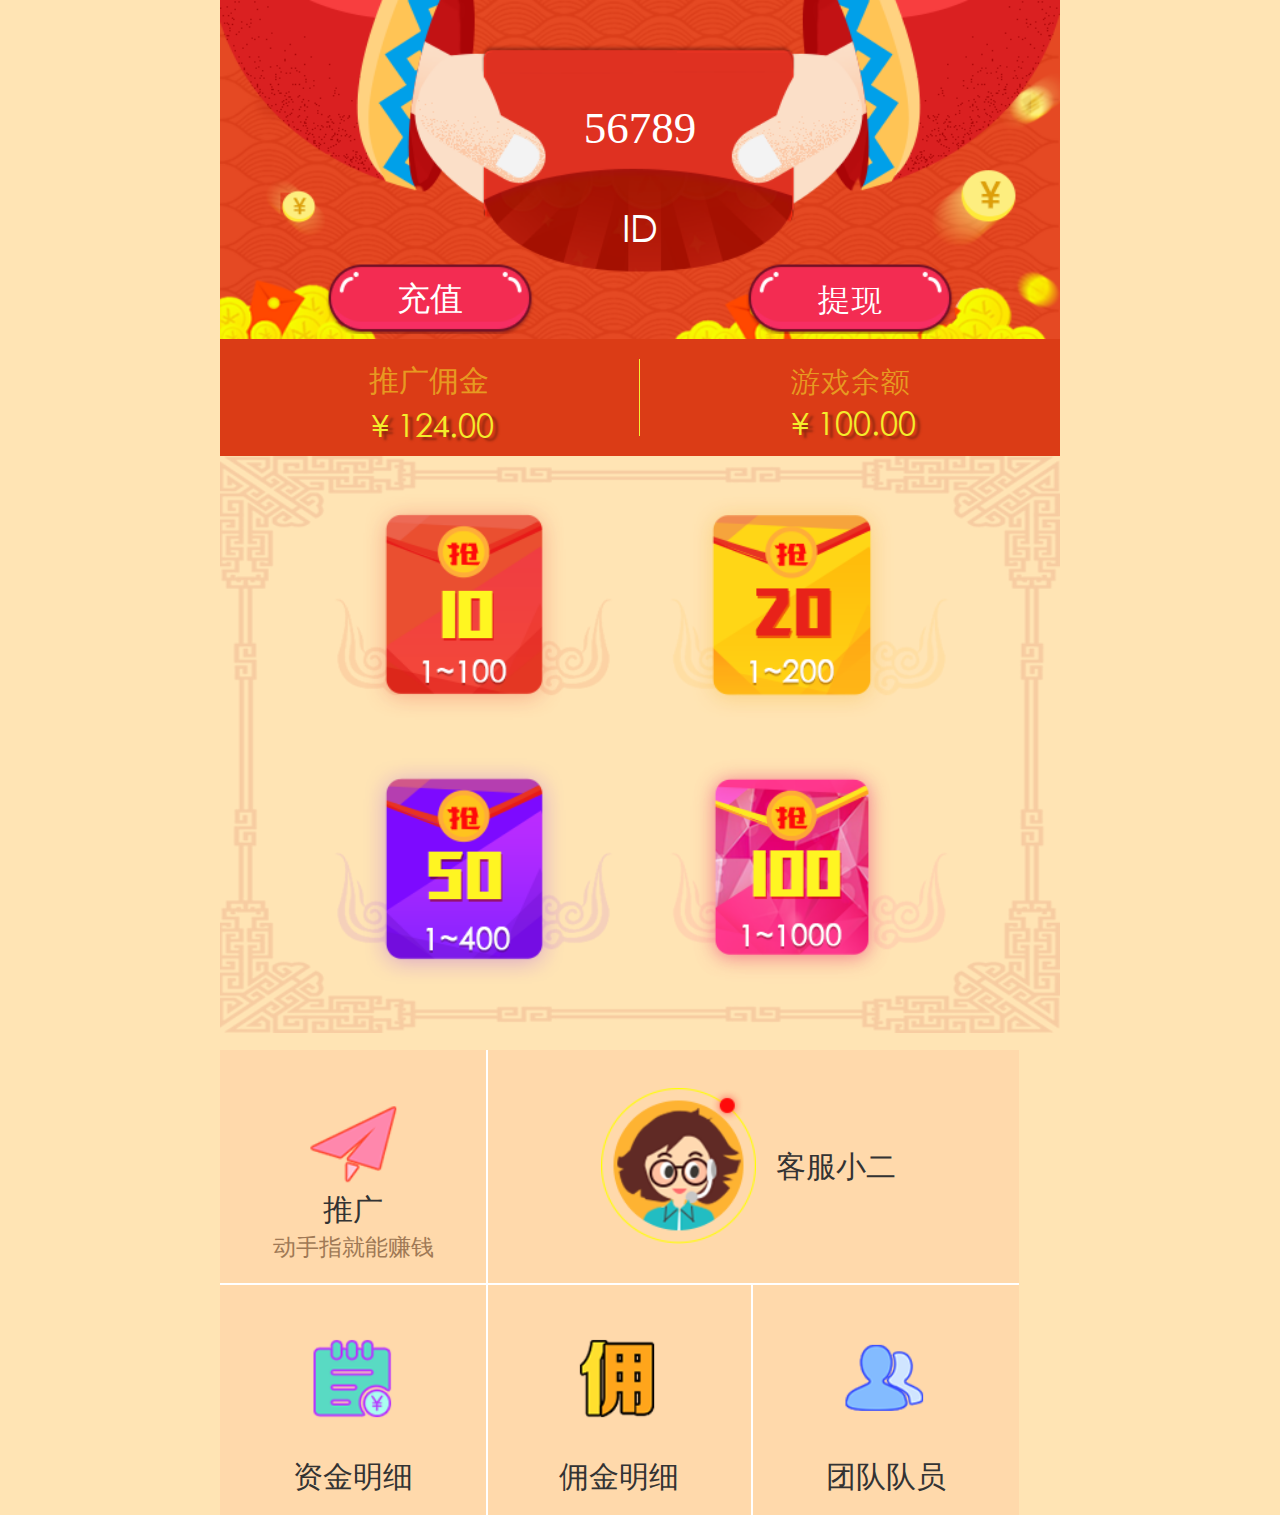
<file: html/index.html>
<!DOCTYPE html>
<html lang="en">
<head>
	<meta charset="UTF-8" />
    <meta name="viewport" content="width=device-width, initial-scale=1, user-scalable=no" />
    <meta name="apple-mobile-web-app-capable" content="yes" /><!-- 删除苹果默认的工具栏和菜单栏 -->
    <meta name="apple-mobile-web-app-status-bar-style" content="black" /><!-- 设置苹果工具栏颜色 -->
    <meta name="format-detection" content="telephone=no, email=no" /><!-- 忽略页面中的数字识别为电话，忽略email识别 -->
    <!-- 启用360浏览器的极速模式(webkit) -->
    <meta name="renderer" content="webkit">
    <!-- 避免IE使用兼容模式 -->
    <meta http-equiv="X-UA-Compatible" content="IE=edge">
    <!-- 针对手持设备优化，主要是针对一些老的不识别viewport的浏览器，比如黑莓 -->
    <meta name="HandheldFriendly" content="true">
    <!-- 微软的老式浏览器 -->
    <meta name="MobileOptimized" content="320">
    <!-- uc强制竖屏 -->
    <meta name="screen-orientation" content="portrait">
    <!-- QQ强制竖屏 -->
    <meta name="x5-orientation" content="portrait">
    <!-- UC强制全屏 -->
    <meta name="full-screen" content="yes">
    <!-- QQ强制全屏 -->
    <meta name="x5-fullscreen" content="true">
    <!-- UC应用模式 -->
    <meta name="browsermode" content="application">
    <!-- QQ应用模式 -->
    <meta name="x5-page-mode" content="app">
    <!-- windows phone 点击无高光 -->
    <meta name="msapplication-tap-highlight" content="no">
    <!-- 适应移动端end -->
    <title>个人中心</title>
    <link rel="stylesheet" type="text/css" href="../css/global.css">
    <link rel="stylesheet" href="../css/index.css">
    <link rel="stylesheet" href="../css/common.css">
    <script type="text/javascript" src="../js/jquery-1.6.js"></script>
    <script type="text/javascript" src="../js/mobile-rem.js"></script>
</head>
<body>
	<div class="wrap">
		<!-- 头部 -->
		<div class="index_top">
			<div class="index_topID">
				<div class="topID_num">56789</div>
				<div class="topID_name">ID</div>
			</div>
			<div class="index_topBtn">
				<li><span><a href="pay.html">充值</a></span></li>
				<li><span><a href="cash.html">提现</a></span></li>
			</div>
		</div>
		<!-- 佣金 -->
		<div class="index_topMoney">
			<div class="moip">
				<p>推广佣金</p>
				<p>￥124.00</p>
			</div>
			<div>
				<p>游戏余额</p>
				<p>￥100.00</p>
			</div>
		</div>
		<!-- 红包块 -->
		<div class="index_body">
			<ul class="item clear">
				<li class="items1">
					<span>
						<a href="gamepage.html"></a>
					</span>
				</li>
				<li class="items2">
					<span>
						<a href="gamepage.html"></a>
					</span>
				</li>
				<li class="items3">
					<span>
						<a href="gamepage.html"></a>
					</span>
				</li>
				<li class="items4">
					<span>
						<a href="gamepage.html"></a>
					</span>
				</li>
			</ul>
		</div>
		<!-- 底部ICON -->
		<div class="index_footer">
			<ul class="icon_menu clear">
				<li class="icon1">
					<a href="spread.html">
						<i></i>
						<span>推广</span>
						<span class="mobi" style="font-size: .09rem;">动手指就能赚钱</span>
					</a>
				</li>
				<li class="icon2">
					<a class="clear">
						<i class="icon2_box fl"></i>
						<span class="fl">客服小二</span>
					</a>
				</li>
				<li class="icon3">
					<a href="detail.html">
						<i></i>
						<span>资金明细</span>
					</a>
				</li>
				<li class="icon4">
					<a href="com.html">
						<i></i>
						<span>佣金明细</span>
					</a>
				</li>
				<li class="icon5">
					<a href="myteam.html">
						<i></i>
						<span>团队队员</span>
					</a>
				</li>
			</ul>
		</div>
	</div>

	<!-- 客服弹框 -->
	<div class="service_alert" style="display: none;">
		<div class="service_body">
			<div class="service_title">有疑问？可以联系我们</div>
			<div class="service_img"><img src="../img/@_serviceTwo.png" alt=""></div>
			<div class="service_name">清风</div>
			<div class="service_addme">扫一扫二维码，加我微信</div>
		</div>
	</div>
</body>
</html>
<script type="text/javascript">
	 $('.icon2').click(function(event) {
	 	$('.service_alert').fadeIn();
	 		document.documentElement.style.overflow = "hidden";
	 });
	 $(document).click(function(event) {
	 	$('.service_alert').delay(5000).fadeOut();
	 	document.documentElement.style.overflow = "auto";
	 });
</script>
</file>
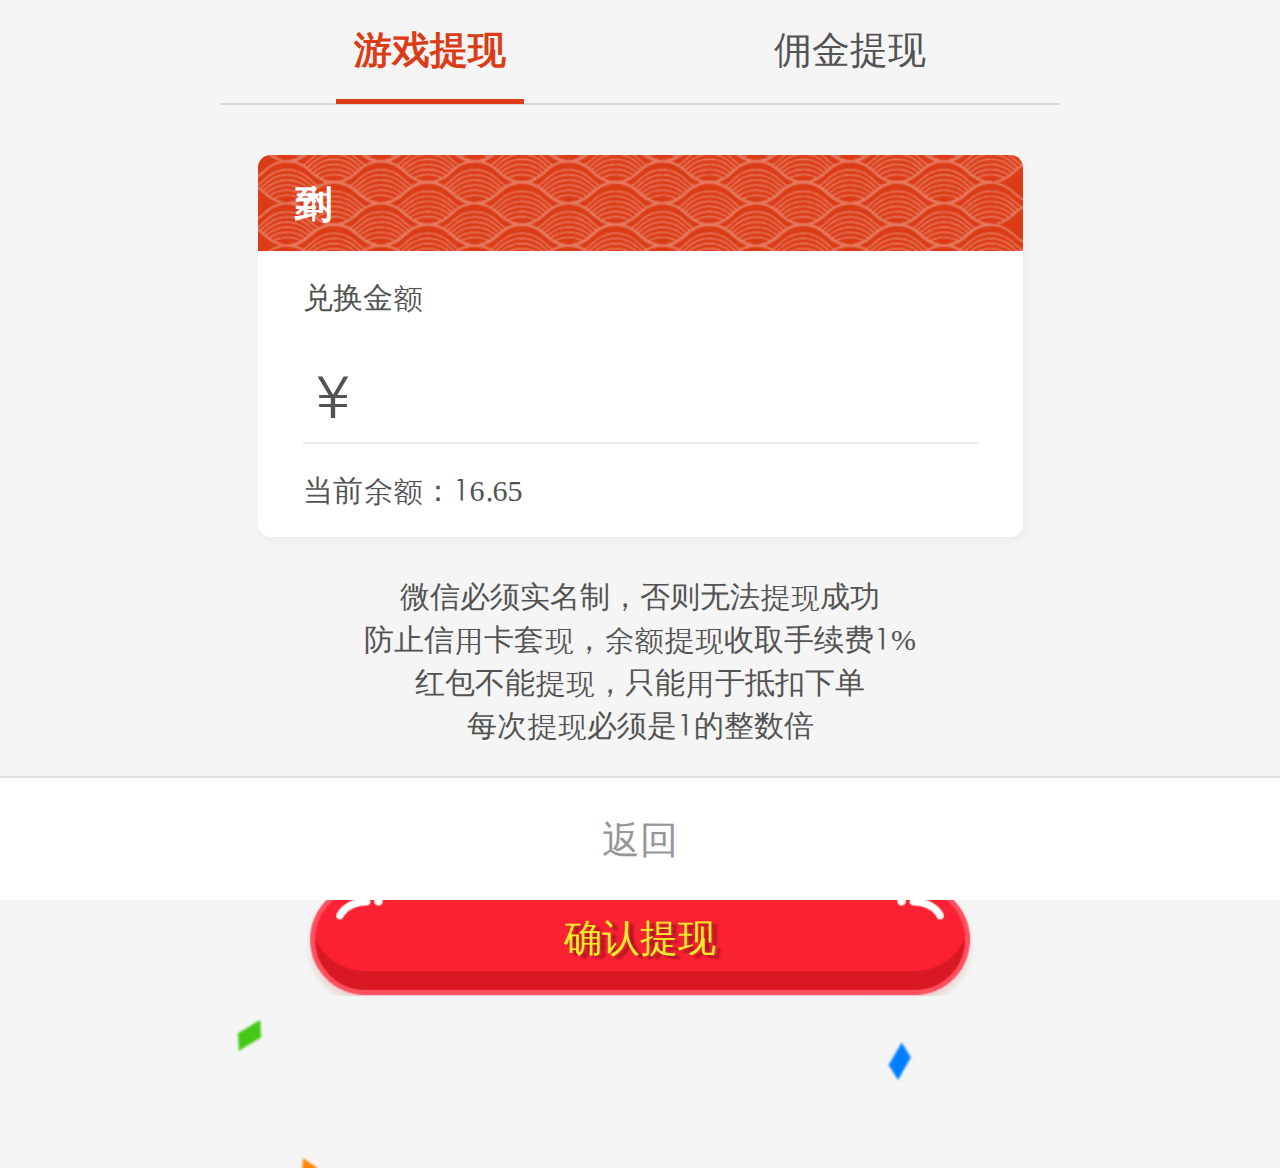
<file: html/cash.html>
<!DOCTYPE html>
<html lang="en">
<head>
	<meta charset="UTF-8" />
    <meta name="viewport" content="width=device-width, initial-scale=1, user-scalable=no" />
    <meta name="apple-mobile-web-app-capable" content="yes" /><!-- 删除苹果默认的工具栏和菜单栏 -->
    <meta name="apple-mobile-web-app-status-bar-style" content="black" /><!-- 设置苹果工具栏颜色 -->
    <meta name="format-detection" content="telephone=no, email=no" /><!-- 忽略页面中的数字识别为电话，忽略email识别 -->
    <!-- 启用360浏览器的极速模式(webkit) -->
    <meta name="renderer" content="webkit">
    <!-- 避免IE使用兼容模式 -->
    <meta http-equiv="X-UA-Compatible" content="IE=edge">
    <!-- 针对手持设备优化，主要是针对一些老的不识别viewport的浏览器，比如黑莓 -->
    <meta name="HandheldFriendly" content="true">
    <!-- 微软的老式浏览器 -->
    <meta name="MobileOptimized" content="320">
    <!-- uc强制竖屏 -->
    <meta name="screen-orientation" content="portrait">
    <!-- QQ强制竖屏 -->
    <meta name="x5-orientation" content="portrait">
    <!-- UC强制全屏 -->
    <meta name="full-screen" content="yes">
    <!-- QQ强制全屏 -->
    <meta name="x5-fullscreen" content="true">
    <!-- UC应用模式 -->
    <meta name="browsermode" content="application">
    <!-- QQ应用模式 -->
    <meta name="x5-page-mode" content="app">
    <!-- windows phone 点击无高光 -->
    <meta name="msapplication-tap-highlight" content="no">
    <!-- 适应移动端end -->
    <title>提现</title>
    <link rel="stylesheet" type="text/css" href="../css/global.css">
    <link rel="stylesheet" href="../css/cash.css">
    <link rel="stylesheet" type="text/css" href="../css/common.css">
    <script type="text/javascript" src="../js/jquery-1.6.js"></script>
    <script type="text/javascript" src="../js/mobile-rem.js"></script>
</head>
<body>
	<div class="wrap">
		<div class="cash_top">
			<div>
				<span class="Selected">游戏提现</span>
			</div>
			<div>
				<span>佣金提现</span>
			</div>
		</div>
		<div class="cash_body">
			<div class="cash_box cash_box1">
				<div class="cash_box_child">
					<div class="cash_box_title">
						<p>到账账户</p>
						<p style="text-align: right;">本微信号零钱包</p>
					</div>
					<div class="cash_box_body">
						<div class="top">兑换金额</div>
						<div class="middle">
							<label for="TxtMoney1">￥</label>
							<input type="text" id="TxtMoney1">
							<span style="display: none;">手续费<em>0</em>元</span>
						</div>
						<div class="bottom">
							<p class="Yu_e">当前余额：<i>16.65</i></p>
							<p class="Chao_c" style="display: none;color: red;">输入金额超过当前余额</p>
						</div>
					</div>
				</div>
				<div class="cash_box_warn">
					<li>微信必须实名制，否则无法提现成功</li>
					<li>防止信用卡套现，余额提现收取手续费1%</li>
					<li>红包不能提现，只能用于抵扣下单</li>
					<li>每次提现必须是1的整数倍</li>
				</div>
				<div class="cash_box_btn">
					<a>确认提现</a>
				</div>
			</div>
			<div class="cash_box cash_box2" style="display: none;">
				<div class="cash_box_child">
					<div class="cash_box_title">
						<p>到账账户</p>
						<p style="text-align: right;">本微信号零钱包</p>
					</div>
					<div class="cash_box_body">
						<div class="top">兑换金额</div>
						<div class="middle">
							<label for="TxtMoney2">￥</label>
							<input type="text" id="TxtMoney2">
							<span style="display: none;">手续费<em>0</em>元</span>
						</div>
						<div class="bottom">
							<p class="Yu_e">当前佣金余额：<i>16.65</i></p>
							<p class="Chao_c" style="display: none;color: red;">输入金额超过当前余额</p>
						</div>
					</div>
				</div>
				<div class="cash_box_warn">
					<li>微信必须实名制，否则无法提现成功</li>
					<li>防止信用卡套现，余额提现收取手续费1%</li>
					<li>红包不能提现，只能用于抵扣下单</li>
					<li>每次提现必须是1的整数倍</li>
				</div>
				<div class="cash_box_btn">
					<a>确认提现</a>
				</div>
			</div>
		</div>
		<!-- 返回 -->
		<div class="footer_bar"></div>
		<div class="footer_back">
			<a href="index.html">返回</a>
		</div>
	</div>
	<!--  提现不了 -->
	<div class="deposit_no" style="display: none;">
		<div class="deposit_body">
			<div class="close_Btn"></div>
			<div class="redBag"></div>
			<div class="deposit_text">提现不了</div>
			<div class="alert_Btn">找客服</div>
		</div>
	</div>

	<!-- 充值不了 -->
	<div class="Pay_no" style="display: none;">
		<div class="Pay_body">
			<div class="close_Btn"></div>
			<div class="redBag"></div>
			<div class="Pay_text">充值不了</div>
			<div class="alert_Btn">找客服</div>
		</div>
	</div>

	<!-- 提现成功 -->
	<div class="deposit_OK" style="display: none;">
		<div class="deposit_OKbody">
			<div class="close_Btn"></div>
			<div class="redBagok"></div>
			<div class="deposit_text">提现成功</div>
			<div class="alert_Btnok">确定</div>
		</div>
	</div>

	<!-- 提醒弹框 -->
	<div class="alert_warn" style="display: none;">
		<div class="alert_warn_body">
			余额不足
		</div>
	</div>
</body>
</html>
<script type="text/javascript">
	$('.cash_top>div').click(function(event) {
		$(this).find('span').addClass('Selected');
		$(this).siblings().find('span').removeClass('Selected');
		var index = $(this).index();
		$('.cash_body>.cash_box:eq('+index+')').delay(1000).show();
		$('.cash_body>.cash_box:eq('+index+')').siblings().delay(1000).hide();
	});
	$('#TxtMoney1').keyup(function(event) {
		$('.cash_box1').find('span').fadeIn();
		var my_val = $(this).val()
		$('.cash_box1').find('em').text(my_val/100);
		var p_var = parseInt($(this).val());
		var p_money = parseInt($('.bottom').find('i').text());
		if (p_var > p_money) {
			$('.Chao_c').fadeIn();
			$('.Yu_e').fadeOut();
		}else{
			$('.Chao_c').fadeOut();
			$('.Yu_e').fadeIn();
		}
	});
	$('.cash_box1>.cash_box_btn').click(function(event) {
		var p_var = parseInt($('#TxtMoney1').val());
		var p_money = parseInt($('.bottom').find('i').text());
		if (p_var > p_money) {
			$('.alert_warn').fadeIn().delay(2000).fadeOut();
		}else if(p_var == 0 || p_var == 1){
			$('.deposit_no').fadeIn();
		}else if (p_var != 0 && p_var > 1){
			$('.deposit_OK').fadeIn();
		}
	});

	$('#TxtMoney2').keyup(function(event) {
		$('.cash_box2').find('span').fadeIn();
		var my_val = $(this).val()
		$('.cash_box2').find('em').text(my_val/100);
		var p_var = parseInt($(this).val());
		var p_money = parseInt($('.bottom').find('i').text());
		if (p_var > p_money) {
			$('.Chao_c').fadeIn();
			$('.Yu_e').fadeOut();
		}else{
			$('.Chao_c').fadeOut();
			$('.Yu_e').fadeIn();
		}
	});
	$('.cash_box2>.cash_box_btn').click(function(event) {
		var p_var = parseInt($('#TxtMoney2').val());
		var p_money = parseInt($('.bottom').find('i').text());
		if (p_var > p_money) {
			$('.alert_warn').fadeIn().delay(2000).fadeOut();
		}else if(p_var == 0 || p_var == 1){
			$('.deposit_no').fadeIn();
		}else if (p_var != 0 && p_var > 1){
			$('.deposit_OK').fadeIn();
		}
	});
</script>
</file>
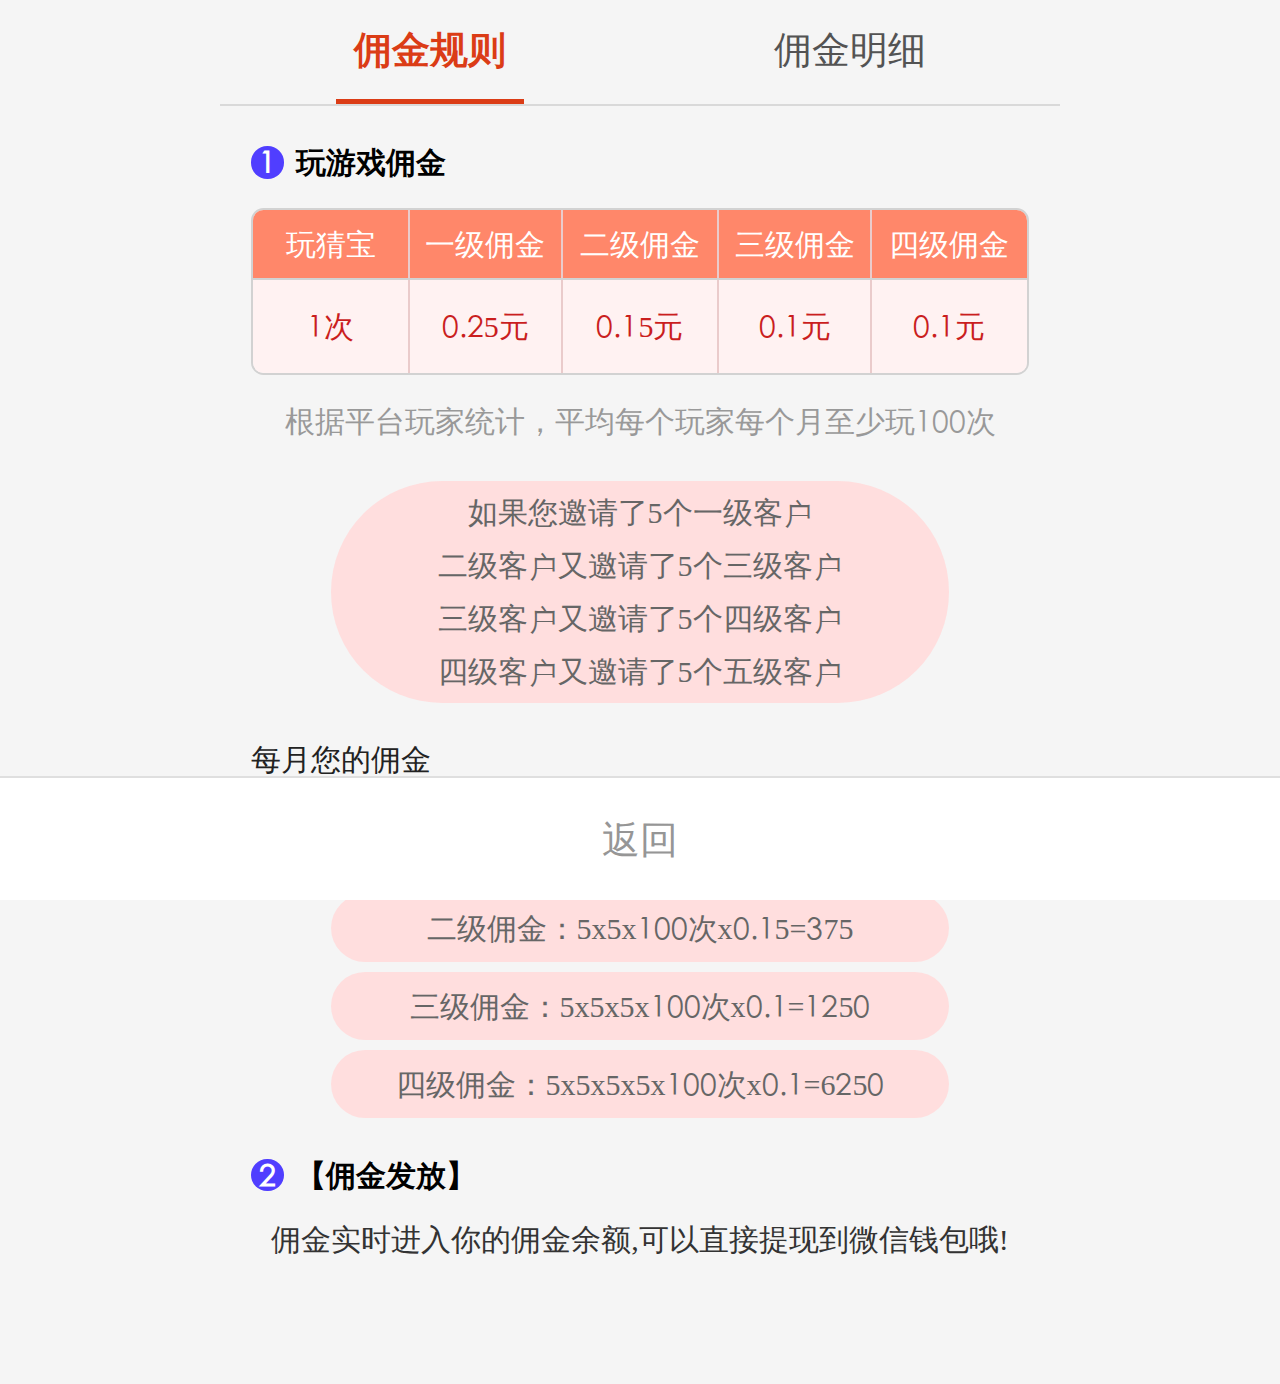
<file: html/com.html>
<!DOCTYPE html>
<html lang="en">
<head>
	<meta charset="UTF-8" />
    <meta name="viewport" content="width=device-width, initial-scale=1, user-scalable=no" />
    <meta name="apple-mobile-web-app-capable" content="yes" /><!-- 删除苹果默认的工具栏和菜单栏 -->
    <meta name="apple-mobile-web-app-status-bar-style" content="black" /><!-- 设置苹果工具栏颜色 -->
    <meta name="format-detection" content="telephone=no, email=no" /><!-- 忽略页面中的数字识别为电话，忽略email识别 -->
    <!-- 启用360浏览器的极速模式(webkit) -->
    <meta name="renderer" content="webkit">
    <!-- 避免IE使用兼容模式 -->
    <meta http-equiv="X-UA-Compatible" content="IE=edge">
    <!-- 针对手持设备优化，主要是针对一些老的不识别viewport的浏览器，比如黑莓 -->
    <meta name="HandheldFriendly" content="true">
    <!-- 微软的老式浏览器 -->
    <meta name="MobileOptimized" content="320">
    <!-- uc强制竖屏 -->
    <meta name="screen-orientation" content="portrait">
    <!-- QQ强制竖屏 -->
    <meta name="x5-orientation" content="portrait">
    <!-- UC强制全屏 -->
    <meta name="full-screen" content="yes">
    <!-- QQ强制全屏 -->
    <meta name="x5-fullscreen" content="true">
    <!-- UC应用模式 -->
    <meta name="browsermode" content="application">
    <!-- QQ应用模式 -->
    <meta name="x5-page-mode" content="app">
    <!-- windows phone 点击无高光 -->
    <meta name="msapplication-tap-highlight" content="no">
    <!-- 适应移动端end -->
    <title>佣金明细</title>
    <link rel="stylesheet" type="text/css" href="../css/global.css">
    <link rel="stylesheet" href="../css/com.css">
    <link rel="stylesheet" href="../css/common.css">
    <script type="text/javascript" src="../js/jquery-1.6.js"></script>
    <script type="text/javascript" src="../js/mobile-rem.js"></script>
</head>
<body>
	<div class="wrap">
		<div class="com_top">
			<div>
				<span class="Selected">佣金规则</span>
			</div>
			<div>
				<span>佣金明细</span>
			</div>
		</div>
		<div class="com_body">
			<div class="com_box1">
				<div class="com_body_top"><i>1</i>玩游戏佣金</div>
				<div class="com_body_child">
					<div class="com_body_title clear">
						<li>玩猜宝</li>
						<li>一级佣金</li>
						<li>二级佣金</li>
						<li>三级佣金</li>
						<li>四级佣金</li>
					</div>
					<div class="com_body_con clear">
						<li>1次</li>
						<li>0.25元</li>
						<li>0.15元</li>
						<li>0.1元</li>
						<li>0.1元</li>
					</div>
				</div>
				<p class="Tongji">根据平台玩家统计，平均每个玩家每个月至少玩100次</p>
				<div class="KeHu">
					<li class="KeHu_one">如果您邀请了5个一级客户</li>
					<li>二级客户又邀请了5个三级客户</li>
					<li>三级客户又邀请了5个四级客户</li>
					<li>四级客户又邀请了5个五级客户</li>
				</div>
				<p class="month">每月您的佣金</p>
				<div class="com_num">
					<li>一级佣金：5x100次x0.25=125</li>
					<li>二级佣金：5x5x100次x0.15=375</li>
					<li>三级佣金：5x5x5x100次x0.1=1250</li>
					<li>四级佣金：5x5x5x5x100次x0.1=6250</li>
				</div>
				<div class="com_body_bottom"><i>2</i>【佣金发放】</div>
				<p class="com_body_bottom_text">佣金实时进入你的佣金余额,可以直接提现到微信钱包哦!</p>
			</div>
			<div class="com_box2" style="display: none;">
				<div class="clear mianAuto">
					<div class="fl">
						<p>佣金盈利</p>
						<p>从<span>TSDIQS</span>获得</p>
						<p class="com_deta">2017-04-25  10:21:06</p>
					</div>
					<div class="fr com_money">
						+10.00元
					</div>
				</div>
				<div class="clear mianAuto">
					<div class="fl">
						<p>佣金盈利</p>
						<p>从<span>TSDIQS</span>获得</p>
						<p class="com_deta">2017-04-25  10:21:06</p>
					</div>
					<div class="fr com_money">
						+10.00元
					</div>
				</div>
				<div class="clear mianAuto">
					<div class="fl">
						<p>佣金盈利</p>
						<p>从<span>TSDIQS</span>获得</p>
						<p class="com_deta">2017-04-25  10:21:06</p>
					</div>
					<div class="fr com_money">
						+10.00元
					</div>
				</div>
				<div class="clear mianAuto">
					<div class="fl">
						<p>佣金盈利</p>
						<p>从<span>TSDIQS</span>获得</p>
						<p class="com_deta">2017-04-25  10:21:06</p>
					</div>
					<div class="fr com_money">
						+10.00元
					</div>
				</div>
				<div class="clear mianAuto">
					<div class="fl">
						<p>佣金盈利</p>
						<p>从<span>TSDIQS</span>获得</p>
						<p class="com_deta">2017-04-25  10:21:06</p>
					</div>
					<div class="fr com_money">
						+10.00元
					</div>
				</div>
				<div class="clear mianAuto">
					<div class="fl">
						<p>佣金盈利</p>
						<p>从<span>TSDIQS</span>获得</p>
						<p class="com_deta">2017-04-25  10:21:06</p>
					</div>
					<div class="fr com_money">
						+10.00元
					</div>
				</div>
			</div>
		</div>
		<!-- 返回 -->
		<div class="footer_bar"></div>
		<div class="footer_back">
			<a href="index.html">返回</a>
		</div>
	</div>
</body>
</html>
<script type="text/javascript">
	$('.com_top>div').click(function(event) {
		var comIndex = $(this).index();
		$(this).find('span').addClass('Selected');
		$(this).siblings().find('span').removeClass('Selected');
		$('.com_body>div:eq('+comIndex+')').delay(1000).show();
		$('.com_body>div:eq('+comIndex+')').siblings().delay(1000).hide();
	});
</script>
</file>
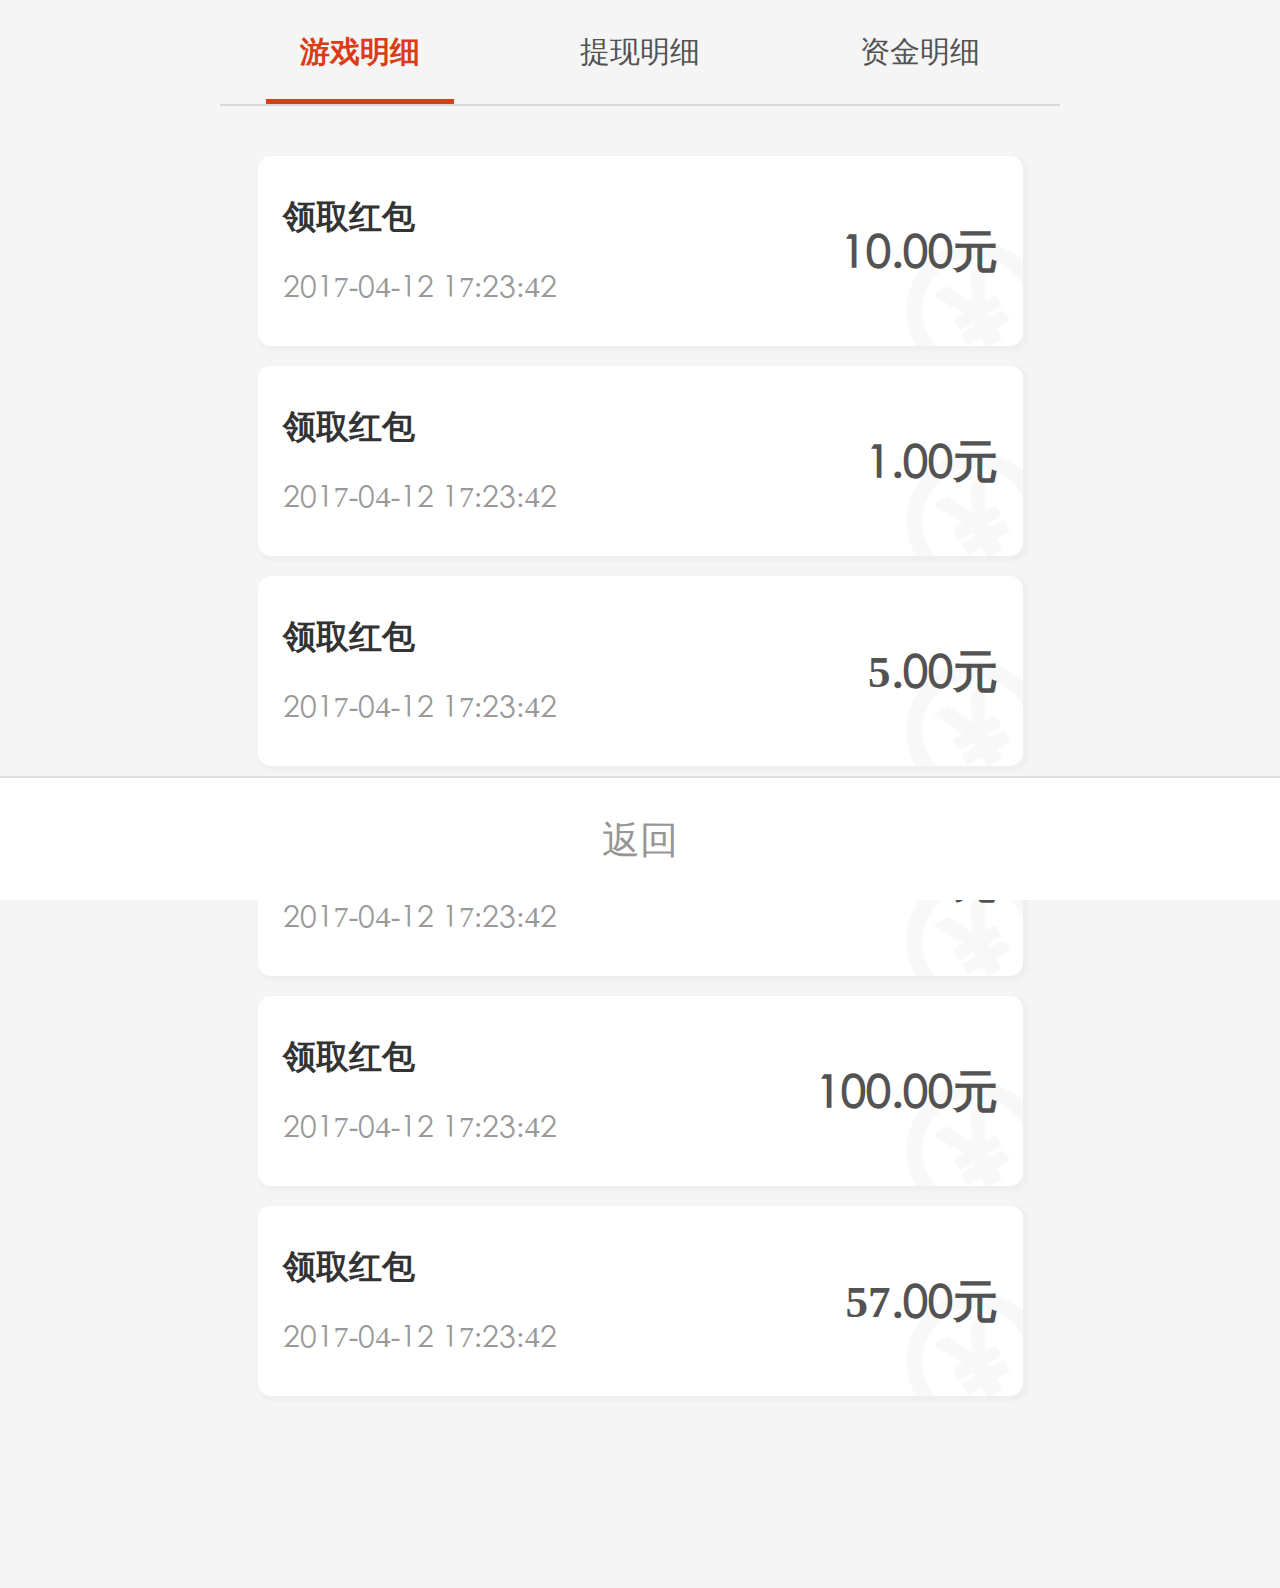
<file: html/detail.html>
<!DOCTYPE html>
<html lang="en">
<head>
	<meta charset="UTF-8" />
    <meta name="viewport" content="width=device-width, initial-scale=1, user-scalable=no" />
    <meta name="apple-mobile-web-app-capable" content="yes" /><!-- 删除苹果默认的工具栏和菜单栏 -->
    <meta name="apple-mobile-web-app-status-bar-style" content="black" /><!-- 设置苹果工具栏颜色 -->
    <meta name="format-detection" content="telephone=no, email=no" /><!-- 忽略页面中的数字识别为电话，忽略email识别 -->
    <!-- 启用360浏览器的极速模式(webkit) -->
    <meta name="renderer" content="webkit">
    <!-- 避免IE使用兼容模式 -->
    <meta http-equiv="X-UA-Compatible" content="IE=edge">
    <!-- 针对手持设备优化，主要是针对一些老的不识别viewport的浏览器，比如黑莓 -->
    <meta name="HandheldFriendly" content="true">
    <!-- 微软的老式浏览器 -->
    <meta name="MobileOptimized" content="320">
    <!-- uc强制竖屏 -->
    <meta name="screen-orientation" content="portrait">
    <!-- QQ强制竖屏 -->
    <meta name="x5-orientation" content="portrait">
    <!-- UC强制全屏 -->
    <meta name="full-screen" content="yes">
    <!-- QQ强制全屏 -->
    <meta name="x5-fullscreen" content="true">
    <!-- UC应用模式 -->
    <meta name="browsermode" content="application">
    <!-- QQ应用模式 -->
    <meta name="x5-page-mode" content="app">
    <!-- windows phone 点击无高光 -->
    <meta name="msapplication-tap-highlight" content="no">
    <!-- 适应移动端end -->
    <title>交易明细</title>
    <link rel="stylesheet" type="text/css" href="../css/global.css">
    <link rel="stylesheet" href="../css/detail.css">
    <link rel="stylesheet" href="../css/common.css">
    <script type="text/javascript" src="../js/jquery-1.6.js"></script>
    <script type="text/javascript" src="../js/mobile-rem.js"></script>
</head>
<body>
	<div class="wrap">
		<div class="detail_top">
			<div>
				<span class="Selected">游戏明细</span>
			</div>
			<div>
				<span>提现明细</span>
			</div>
			<div>
				<span>资金明细</span>
			</div>
		</div>
		<div class="detail_body">
			<div class="detail_box detail_box1">
				<div>
					<div class="detail_left">
						<p class="detail_name">领取红包</p>
						<p class="detail_deta">2017-04-12 17:23:42</p>
					</div>
					<div class="detail_tight">
						<p>10.00元</p>
					</div>
				</div>
				<div>
					<div class="detail_left">
						<p class="detail_name">领取红包</p>
						<p class="detail_deta">2017-04-12 17:23:42</p>
					</div>
					<div class="detail_tight">
						<p>1.00元</p>
					</div>
				</div>
				<div>
					<div class="detail_left">
						<p class="detail_name">领取红包</p>
						<p class="detail_deta">2017-04-12 17:23:42</p>
					</div>
					<div class="detail_tight">
						<p>5.00元</p>
					</div>
				</div>
				<div>
					<div class="detail_left">
						<p class="detail_name">领取红包</p>
						<p class="detail_deta">2017-04-12 17:23:42</p>
					</div>
					<div class="detail_tight">
						<p>8.00元</p>
					</div>
				</div>
				<div>
					<div class="detail_left">
						<p class="detail_name">领取红包</p>
						<p class="detail_deta">2017-04-12 17:23:42</p>
					</div>
					<div class="detail_tight">
						<p>100.00元</p>
					</div>
				</div>
				<div>
					<div class="detail_left">
						<p class="detail_name">领取红包</p>
						<p class="detail_deta">2017-04-12 17:23:42</p>
					</div>
					<div class="detail_tight">
						<p>57.00元</p>
					</div>
				</div>
			</div>
			<div class="detail_box detail_box2" style="display: none;">
				<div>
					<div class="detail_left">
						<p class="detail_name">充值</p>
						<p class="detail_deta">2017-04-12 17:23:42</p>
					</div>
					<div class="detail_tight">
						<p class="plus">+10.00元</p>
					</div>
				</div>
				<div>
					<div class="detail_left">
						<p class="detail_name">手续费</p>
						<p class="detail_deta">2017-04-12 17:23:42</p>
					</div>
					<div class="detail_tight">
						<p class="Subtract">-10.00元</p>
					</div>
				</div>
				<div>
					<div class="detail_left">
						<p class="detail_name">充值</p>
						<p class="detail_deta">2017-04-12 17:23:42</p>
					</div>
					<div class="detail_tight">
						<p class="plus">+10.00元</p>
					</div>
				</div>
				<div>
					<div class="detail_left">
						<p class="detail_name">充值</p>
						<p class="detail_deta">2017-04-12 17:23:42</p>
					</div>
					<div class="detail_tight">
						<p class="Subtract">-10.00元</p>
					</div>
				</div>
				<div>
					<div class="detail_left">
						<p class="detail_name">手续费</p>
						<p class="detail_deta">2017-04-12 17:23:42</p>
					</div>
					<div class="detail_tight">
						<p class="Subtract">-10.00元</p>
					</div>
				</div>
				<div>
					<div class="detail_left">
						<p class="detail_name">手续费</p>
						<p class="detail_deta">2017-04-12 17:23:42</p>
					</div>
					<div class="detail_tight">
						<p class="plus">+10.00元</p>
					</div>
				</div>
			</div>
			<div class="detail_box detail_box3" style="display: none;">
				<div>
					<div class="detail_left">
						<p class="detail_name">现金兑换</p>
						<p class="detail_deta">2017-04-12 17:23:42</p>
					</div>
					<div class="detail_tight">
						<p class="plus">+10.00元</p>
					</div>
				</div>
				<div>
					<div class="detail_left">
						<p class="detail_name">现金兑换</p>
						<p class="detail_deta">2017-04-12 17:23:42</p>
					</div>
					<div class="detail_tight">
						<p class="Subtract">-10.00元</p>
					</div>
				</div>
				<div>
					<div class="detail_left">
						<p class="detail_name">现金兑换</p>
						<p class="detail_deta">2017-04-12 17:23:42</p>
					</div>
					<div class="detail_tight">
						<p class="plus">+10.00元</p>
					</div>
				</div>
				<div>
					<div class="detail_left">
						<p class="detail_name">现金兑换</p>
						<p class="detail_deta">2017-04-12 17:23:42</p>
					</div>
					<div class="detail_tight">
						<p class="Subtract">-10.00元</p>
					</div>
				</div>
				<div>
					<div class="detail_left">
						<p class="detail_name">现金兑换</p>
						<p class="detail_deta">2017-04-12 17:23:42</p>
					</div>
					<div class="detail_tight">
						<p class="Subtract">-10.00元</p>
					</div>
				</div>
				<div>
					<div class="detail_left">
						<p class="detail_name">现金兑换</p>
						<p class="detail_deta">2017-04-12 17:23:42</p>
					</div>
					<div class="detail_tight">
						<p class="plus">+10.00元</p>
					</div>
				</div>
			</div>
		</div>
		<!-- 返回 -->
		<div class="footer_bar"></div>
		<div class="footer_back">
			<a href="index.html">返回</a>
		</div>
	</div>
</body>
</html>
<script type="text/javascript">
	$('.detail_top>div').click(function(event) {
		var detailIndex = $(this).index();
		$(this).find('span').addClass('Selected');
		$(this).siblings().find('span').removeClass('Selected');
		$('.detail_body>div:eq('+detailIndex+')').show();
		$('.detail_body>div:eq('+detailIndex+')').siblings().hide();
	});
</script>
</file>
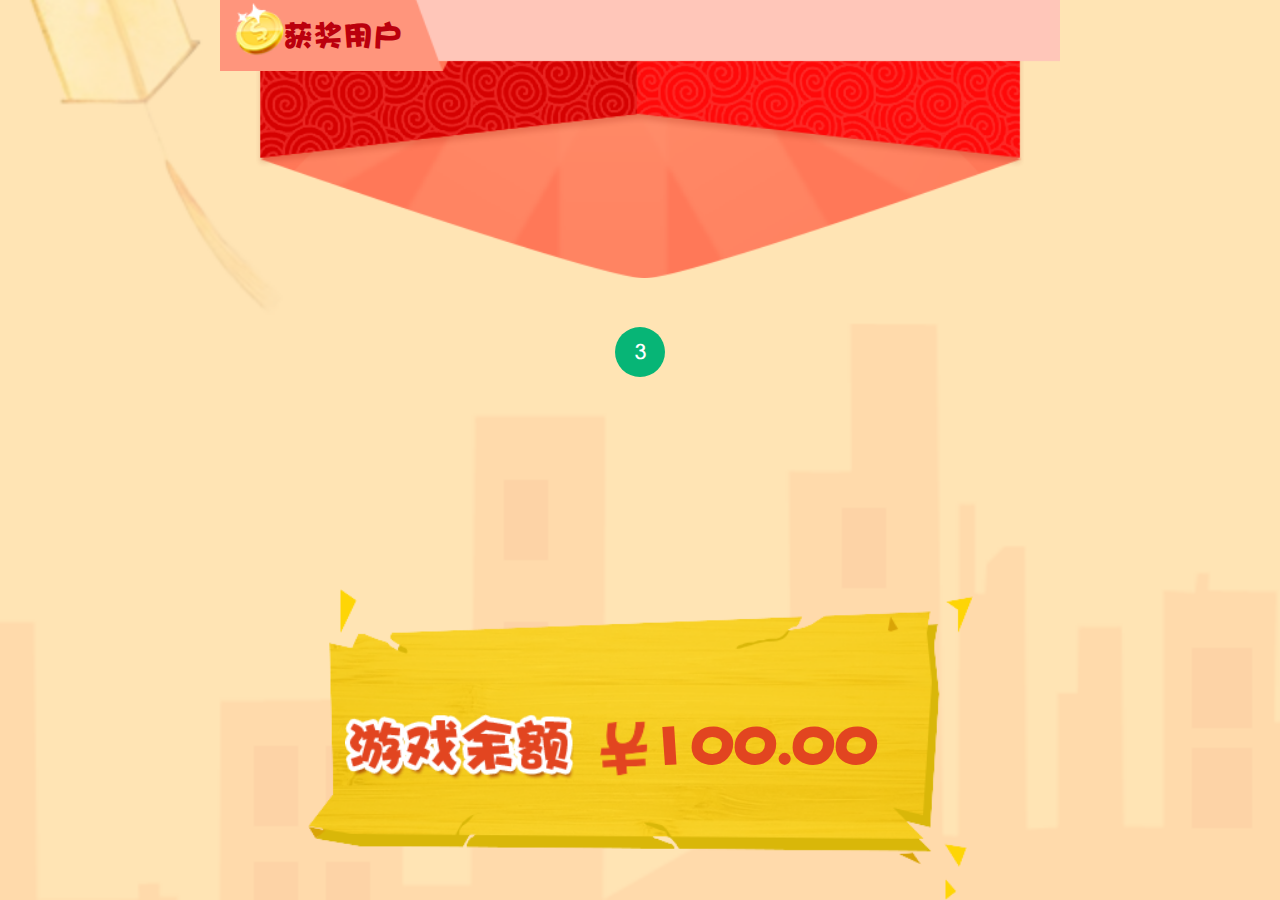
<file: html/gamepage.html>
<!DOCTYPE html>
<html lang="en">
<head>
	<meta charset="UTF-8" />
    <meta name="viewport" content="width=device-width, initial-scale=1, user-scalable=no" />
    <meta name="apple-mobile-web-app-capable" content="yes" /><!-- 删除苹果默认的工具栏和菜单栏 -->
    <meta name="apple-mobile-web-app-status-bar-style" content="black" /><!-- 设置苹果工具栏颜色 -->
    <meta name="format-detection" content="telephone=no, email=no" /><!-- 忽略页面中的数字识别为电话，忽略email识别 -->
    <!-- 启用360浏览器的极速模式(webkit) -->
    <meta name="renderer" content="webkit">
    <!-- 避免IE使用兼容模式 -->
    <meta http-equiv="X-UA-Compatible" content="IE=edge">
    <!-- 针对手持设备优化，主要是针对一些老的不识别viewport的浏览器，比如黑莓 -->
    <meta name="HandheldFriendly" content="true">
    <!-- 微软的老式浏览器 -->
    <meta name="MobileOptimized" content="320">
    <!-- uc强制竖屏 -->
    <meta name="screen-orientation" content="portrait">
    <!-- QQ强制竖屏 -->
    <meta name="x5-orientation" content="portrait">
    <!-- UC强制全屏 -->
    <meta name="full-screen" content="yes">
    <!-- QQ强制全屏 -->
    <meta name="x5-fullscreen" content="true">
    <!-- UC应用模式 -->
    <meta name="browsermode" content="application">
    <!-- QQ应用模式 -->
    <meta name="x5-page-mode" content="app">
    <!-- windows phone 点击无高光 -->
    <meta name="msapplication-tap-highlight" content="no">
    <!-- 适应移动端end -->
    <title>提现</title>
    <link rel="stylesheet" type="text/css" href="../css/global.css">
    <link rel="stylesheet" href="../css/gamepage.css">
    <link rel="stylesheet" type="text/css" href="../css/common.css">
    <script type="text/javascript" src="../js/jquery.min.js"></script>
    <script type="text/javascript" src="../js/mobile-rem.js"></script>
</head>
<body>
	<div class="wrap">
		<div class="game_top clear">
			<div class="game_user fl">获奖用户</div>
			<div class="game_scroll fl">
				<div class="scroll_w clear">
					<li>恭喜ID232 抽中￥120.00</li>
                    <li>恭喜ID232 抽中￥120.00</li>
                    <li>恭喜ID232 抽中￥120.00</li>
                    <li>恭喜ID232 抽中￥120.00</li>
                    <li>恭喜ID232 抽中￥120.00</li>
                    <li>恭喜ID232 抽中￥120.00</li>
				</div>
			</div>
		</div>
		<div class="openRedbag"></div>
        <div class="container">
            <!--抢红包-->
            <section>
            <div class="content-init rel">
            <div class="countdown3">3</div>
            </div>
            <div class="content-ing rel">
            <div class="canvas"></div>
            </div>
            <div class="content-result"></div>
            </section>
        </div>
		<div class="game_bottom_ban clear">
			<div class="game_Yue fl"></div>
			<div class="game_money fl"><i></i>100.00</div>
		</div>
	</div>

    <!-- 红包中奖弹框 -->
    <div class="game_alert" style="display: none;">
        <div class="game_alert_child">
            <p>恭喜您获得</p>
            <p class="alert_money">￥120.00元</p>
        </div>
        <div class="game_alert_btn">确定</div>
    </div>
</body>
</html>
<script src="../js/index.js"></script>
<script type="text/javascript">
    $(function(){
        var my_length=$('.scroll_w>li').length;
        for(i=0;i<my_length;i++){
         var my_wer=(7*i)+'s'
         $('.scroll_w>li').eq(i).attr("style",'-webkit-animation:shangxia  8s  '+my_wer+' linear');
        $('.scroll_w>li').eq(i).attr("style",'animation:shangxia  8s  '+my_wer+' linear')
    }
    });
</script>
</file>
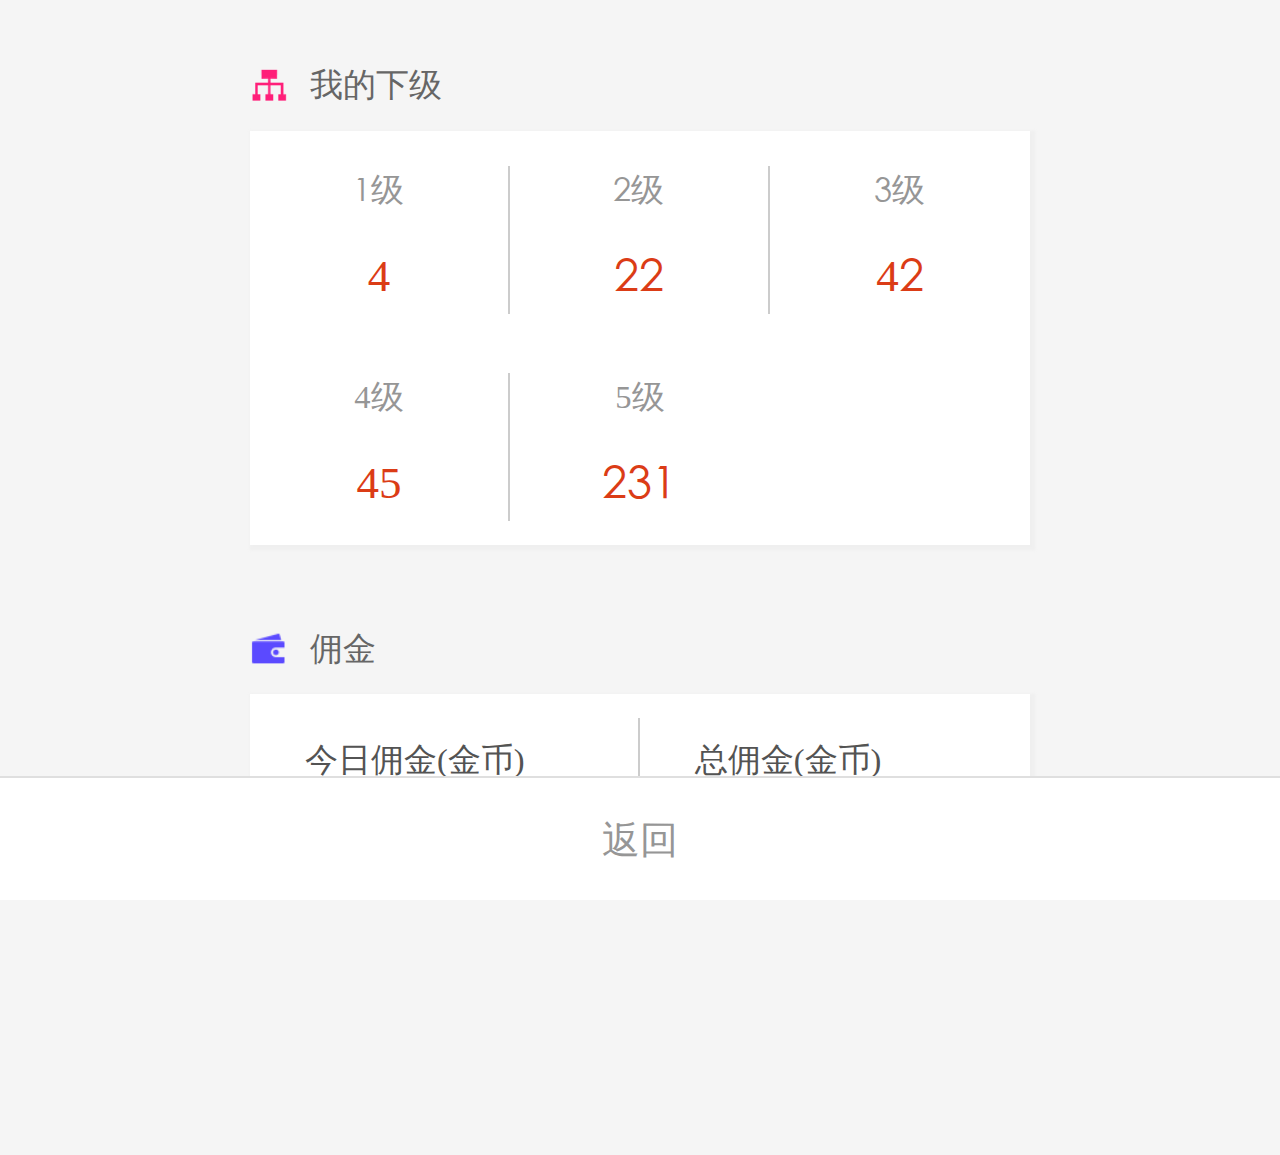
<file: html/myteam.html>
<!DOCTYPE html>
<html lang="en">
<head>
	<meta charset="UTF-8" />
    <meta name="viewport" content="width=device-width, initial-scale=1, user-scalable=no" />
    <meta name="apple-mobile-web-app-capable" content="yes" /><!-- 删除苹果默认的工具栏和菜单栏 -->
    <meta name="apple-mobile-web-app-status-bar-style" content="black" /><!-- 设置苹果工具栏颜色 -->
    <meta name="format-detection" content="telephone=no, email=no" /><!-- 忽略页面中的数字识别为电话，忽略email识别 -->
    <!-- 启用360浏览器的极速模式(webkit) -->
    <meta name="renderer" content="webkit">
    <!-- 避免IE使用兼容模式 -->
    <meta http-equiv="X-UA-Compatible" content="IE=edge">
    <!-- 针对手持设备优化，主要是针对一些老的不识别viewport的浏览器，比如黑莓 -->
    <meta name="HandheldFriendly" content="true">
    <!-- 微软的老式浏览器 -->
    <meta name="MobileOptimized" content="320">
    <!-- uc强制竖屏 -->
    <meta name="screen-orientation" content="portrait">
    <!-- QQ强制竖屏 -->
    <meta name="x5-orientation" content="portrait">
    <!-- UC强制全屏 -->
    <meta name="full-screen" content="yes">
    <!-- QQ强制全屏 -->
    <meta name="x5-fullscreen" content="true">
    <!-- UC应用模式 -->
    <meta name="browsermode" content="application">
    <!-- QQ应用模式 -->
    <meta name="x5-page-mode" content="app">
    <!-- windows phone 点击无高光 -->
    <meta name="msapplication-tap-highlight" content="no">
    <!-- 适应移动端end -->
    <title>我的团队</title>
    <link rel="stylesheet" type="text/css" href="../css/global.css">
    <link rel="stylesheet" href="../css/myteam.css">
    <link rel="stylesheet" type="text/css" href="../css/common.css">
    <script type="text/javascript" src="../js/jquery-1.6.js"></script>
    <script type="text/javascript" src="../js/mobile-rem.js"></script>
</head>
<body>
	<div class="wrap">
		<div class="myteam_body">
			<!-- 我的下级 -->
			<div class="team_box">
				<li class="box_title"><i class="icon1"></i>我的下级</li>
				<ul class="box_list clear">
					<li class="box_bord">
						<a href="#">
							<span class="Level">1级</span>
							<span class="num">4</span>
						</a>
					</li>
					<li class="box_bord">
						<a href="#">
							<span class="Level">2级</span>
							<span class="num">22</span>
						</a>
					</li>
					<li>
						<a href="#">
							<span class="Level">3级</span>
							<span class="num">42</span>
						</a>
					</li>
					<li class="box_bord">
						<a href="#">
							<span class="Level">4级</span>
							<span class="num">45</span>
						</a>
					</li>
					<li>
						<a href="#">
							<span class="Level">5级</span>
							<span class="num">231</span>
						</a>
					</li>
				</ul>
			</div>
			<!-- 我的佣金 -->
			<div class="team_box">
				<li class="box_title"><i class="icon2"></i>佣金</li>
				<div class="box_list box_list2">
					<div>
						<span class="box_title_name">今日佣金(金币)</span>
						<span class="day_money box_money">45.09</span>
					</div>
					<div>
						<span class="box_title_name">总佣金(金币)</span>
						<span class="all_money box_money">35.09</span>
					</div>
				</div>
			</div>
		</div>

		<!-- 返回 -->
		<div class="footer_bar"></div>
		<div class="footer_back">
			<a href="index.html">返回</a>
		</div>
	</div>
</body>
</html>
</file>
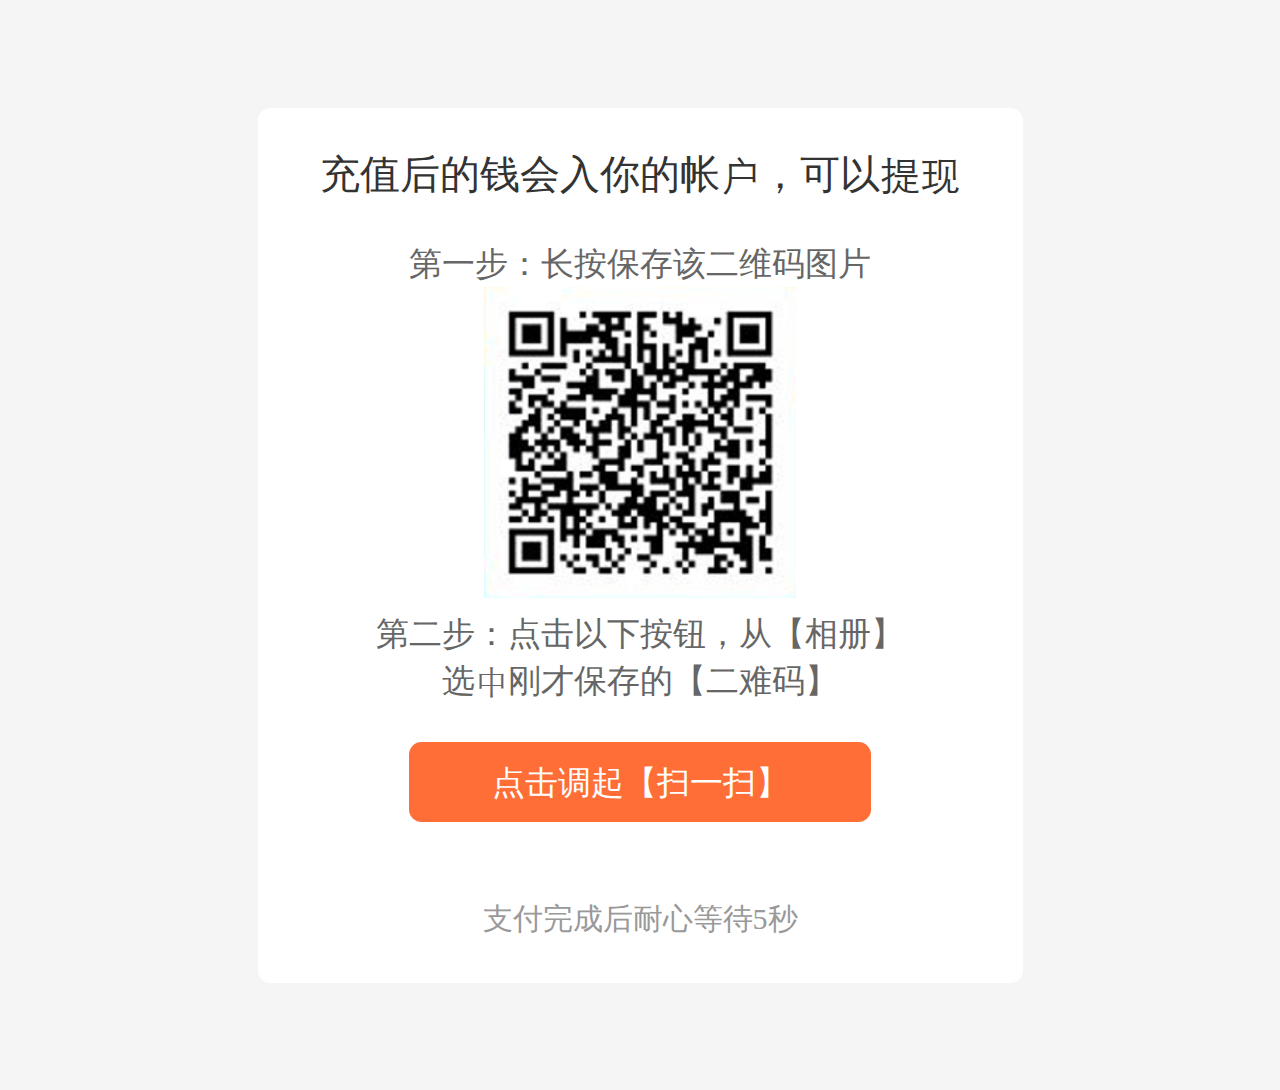
<file: html/pay-page.html>
<!DOCTYPE html>
<html lang="en">
<head>
	<meta charset="UTF-8" />
    <meta name="viewport" content="width=device-width, initial-scale=1, user-scalable=no" />
    <meta name="apple-mobile-web-app-capable" content="yes" /><!-- 删除苹果默认的工具栏和菜单栏 -->
    <meta name="apple-mobile-web-app-status-bar-style" content="black" /><!-- 设置苹果工具栏颜色 -->
    <meta name="format-detection" content="telephone=no, email=no" /><!-- 忽略页面中的数字识别为电话，忽略email识别 -->
    <!-- 启用360浏览器的极速模式(webkit) -->
    <meta name="renderer" content="webkit">
    <!-- 避免IE使用兼容模式 -->
    <meta http-equiv="X-UA-Compatible" content="IE=edge">
    <!-- 针对手持设备优化，主要是针对一些老的不识别viewport的浏览器，比如黑莓 -->
    <meta name="HandheldFriendly" content="true">
    <!-- 微软的老式浏览器 -->
    <meta name="MobileOptimized" content="320">
    <!-- uc强制竖屏 -->
    <meta name="screen-orientation" content="portrait">
    <!-- QQ强制竖屏 -->
    <meta name="x5-orientation" content="portrait">
    <!-- UC强制全屏 -->
    <meta name="full-screen" content="yes">
    <!-- QQ强制全屏 -->
    <meta name="x5-fullscreen" content="true">
    <!-- UC应用模式 -->
    <meta name="browsermode" content="application">
    <!-- QQ应用模式 -->
    <meta name="x5-page-mode" content="app">
    <!-- windows phone 点击无高光 -->
    <meta name="msapplication-tap-highlight" content="no">
    <!-- 适应移动端end -->
    <title>微信扫码支付</title>
    <link rel="stylesheet" type="text/css" href="../css/global.css">
    <link rel="stylesheet" href="../css/pay-page.css">
    <link rel="stylesheet" href="../css/common.css">
    <script type="text/javascript" src="../js/jquery-1.6.js"></script>
    <script type="text/javascript" src="../js/mobile-rem.js"></script>
</head>
<body>
	<div class="wrap">
		<div class="pay_page">
			<div class="pay_page_box">
				<p class="top_title">充值后的钱会入你的帐户，可以提现</p>
				<p class="Fn_one">第一步：长按保存该二维码图片</p>
				<p class="Fn_img"></p>
				<p class="Fn_two_top">第二步：点击以下按钮，从【相册】</p>
				<p class="Fn_two_bottom">选中刚才保存的【二难码】</p>
				<p class="Fn_btn"><a href="#">点击调起【扫一扫】</a></p>
				<p class="Wait_for">支付完成后耐心等待5秒</p>	
			</div>	
		</div>
	</div>
</body>
</html>
</file>
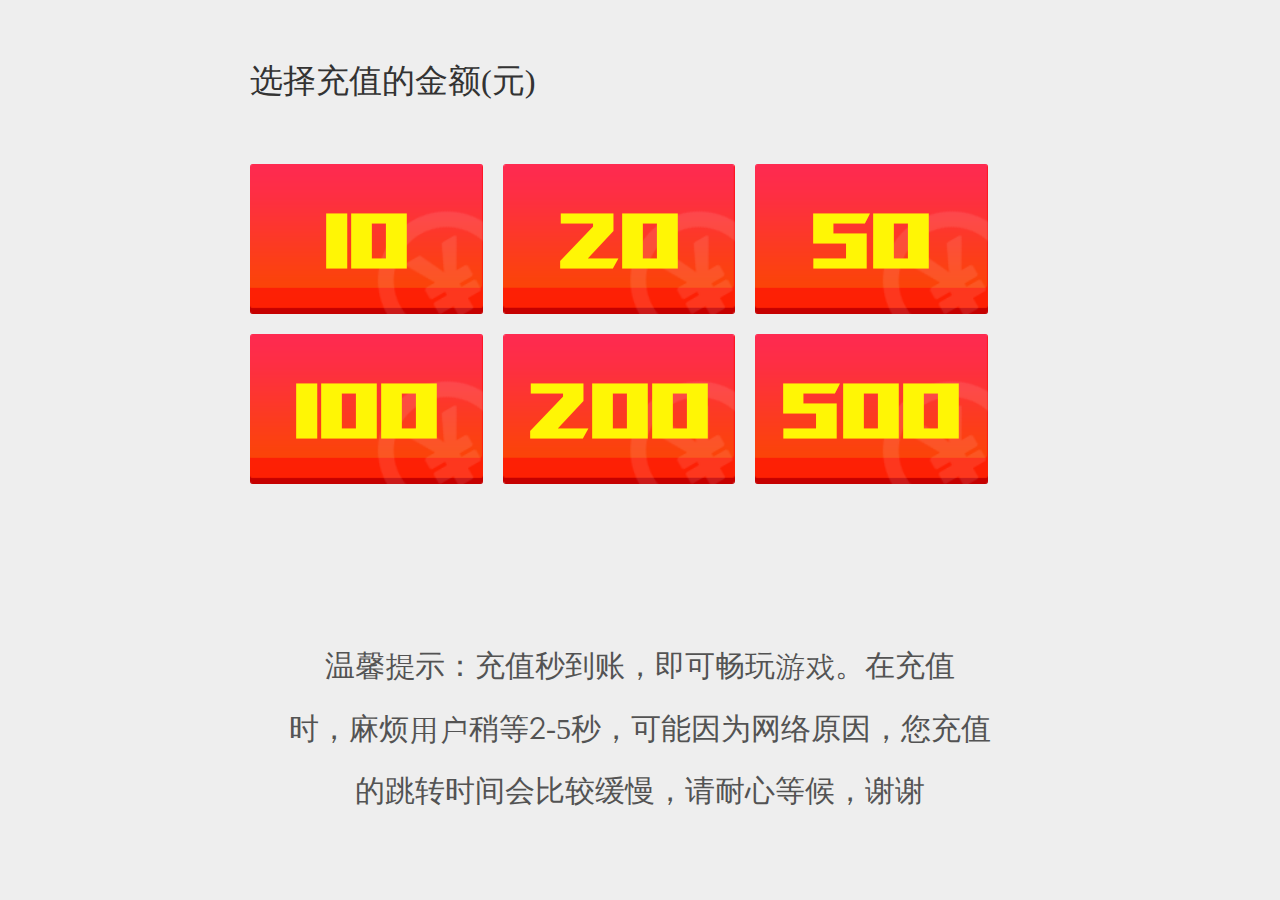
<file: html/pay.html>
<!DOCTYPE html>
<html lang="en">
<head>
	<meta charset="UTF-8" />
    <meta name="viewport" content="width=device-width, initial-scale=1, user-scalable=no" />
    <meta name="apple-mobile-web-app-capable" content="yes" /><!-- 删除苹果默认的工具栏和菜单栏 -->
    <meta name="apple-mobile-web-app-status-bar-style" content="black" /><!-- 设置苹果工具栏颜色 -->
    <meta name="format-detection" content="telephone=no, email=no" /><!-- 忽略页面中的数字识别为电话，忽略email识别 -->
    <!-- 启用360浏览器的极速模式(webkit) -->
    <meta name="renderer" content="webkit">
    <!-- 避免IE使用兼容模式 -->
    <meta http-equiv="X-UA-Compatible" content="IE=edge">
    <!-- 针对手持设备优化，主要是针对一些老的不识别viewport的浏览器，比如黑莓 -->
    <meta name="HandheldFriendly" content="true">
    <!-- 微软的老式浏览器 -->
    <meta name="MobileOptimized" content="320">
    <!-- uc强制竖屏 -->
    <meta name="screen-orientation" content="portrait">
    <!-- QQ强制竖屏 -->
    <meta name="x5-orientation" content="portrait">
    <!-- UC强制全屏 -->
    <meta name="full-screen" content="yes">
    <!-- QQ强制全屏 -->
    <meta name="x5-fullscreen" content="true">
    <!-- UC应用模式 -->
    <meta name="browsermode" content="application">
    <!-- QQ应用模式 -->
    <meta name="x5-page-mode" content="app">
    <!-- windows phone 点击无高光 -->
    <meta name="msapplication-tap-highlight" content="no">
    <!-- 适应移动端end -->
    <title>充值</title>
    <link rel="stylesheet" type="text/css" href="../css/global.css">
    <link rel="stylesheet" href="../css/pay.css">
    <link rel="stylesheet" type="text/css" href="../css/common.css">
    <script type="text/javascript" src="../js/jquery-1.6.js"></script>
    <script type="text/javascript" src="../js/mobile-rem.js"></script>
</head>
<body>
	<div class="wrap">
		<div class="pay_box">
			<div class="pay_title">选择充值的金额(元)</div>
			<ul class="pay_body clear">
				<li class="Yuan10"><a href="pay-page.html">10</a></li>
				<li class="Yuan20"><a href="pay-page.html">20</a></li>
				<li class="Yuan50"><a href="pay-page.html">50</a></li>
				<li class="Yuan100"><a href="pay-page.html">100</a></li>
				<li class="Yuan200"><a href="pay-page.html">200</a></li>
				<li class="Yuan500"><a href="pay-page.html">500</a></li>
			</ul>
			<div class="hint">
				<p>温馨提示：充值秒到账，即可畅玩游戏。在充值</p>
				<p>时，麻烦用户稍等2-5秒，可能因为网络原因，您充值</p>
				<p>的跳转时间会比较缓慢，请耐心等候，谢谢</p>
			</div>
		</div>
	</div>
</body>
</html>
</file>
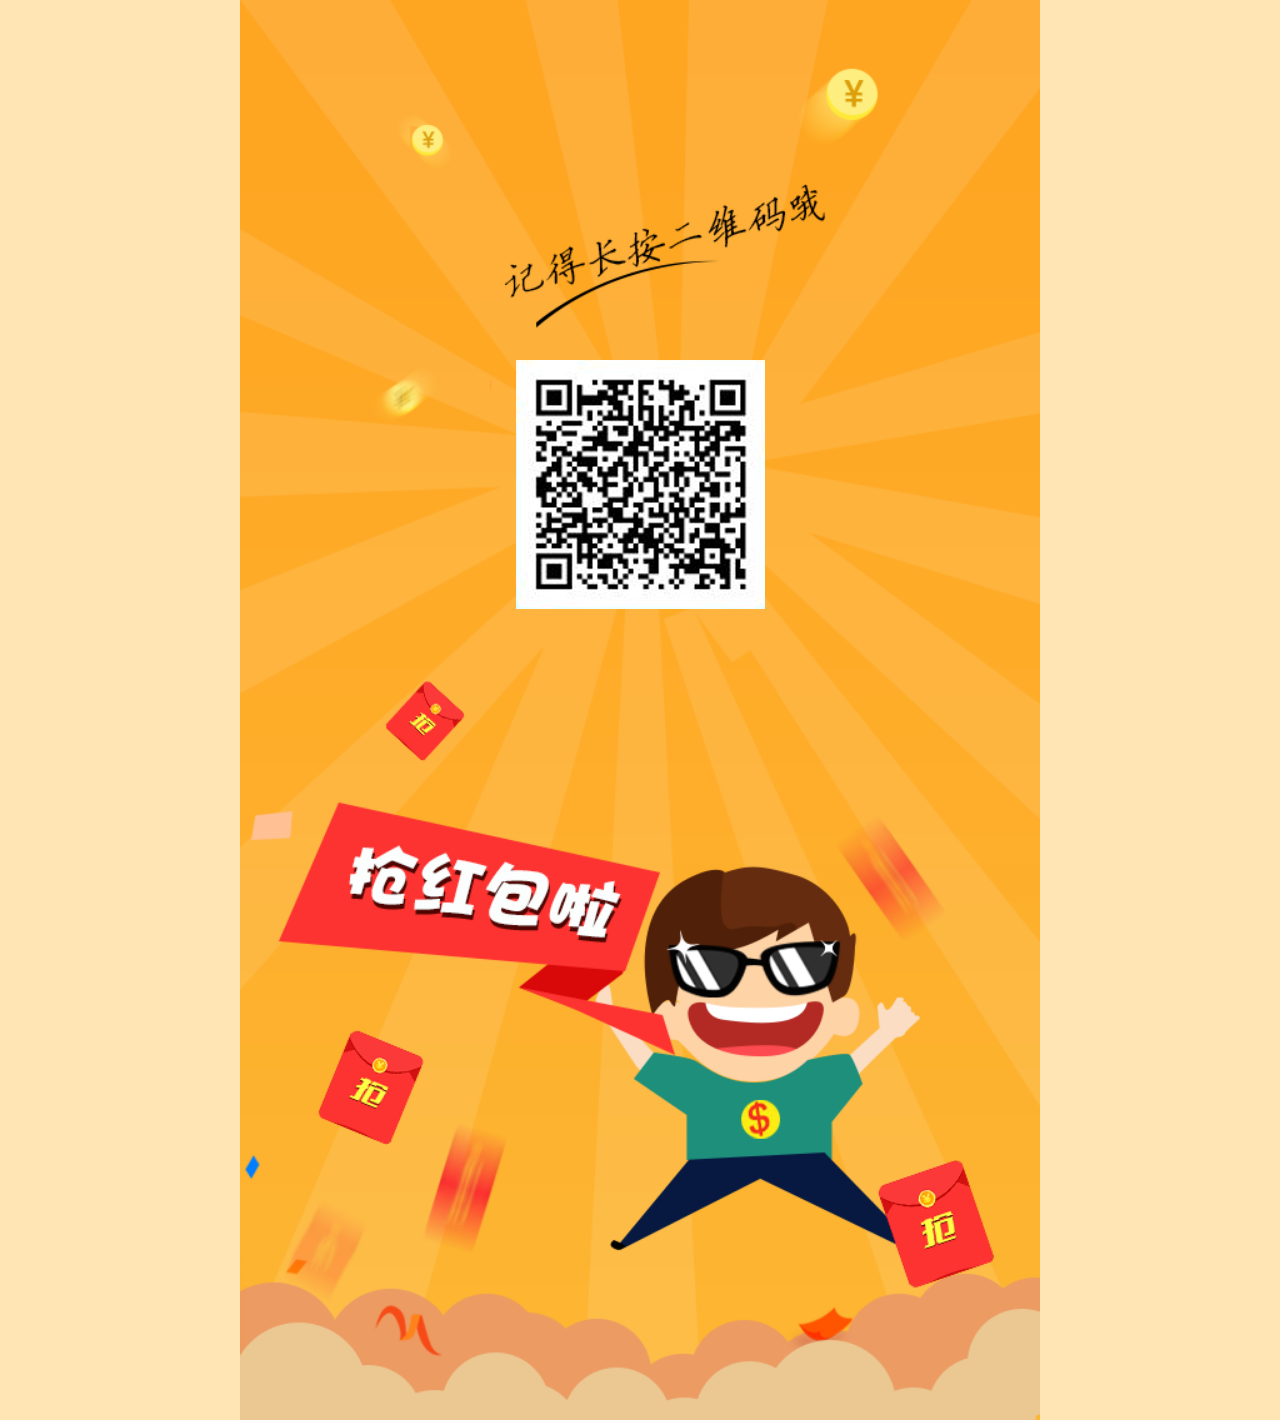
<file: html/spread.html>
<!DOCTYPE html>
<html lang="en">
<head>
	<meta charset="UTF-8" />
    <meta name="viewport" content="width=device-width, initial-scale=1, user-scalable=no" />
    <meta name="apple-mobile-web-app-capable" content="yes" /><!-- 删除苹果默认的工具栏和菜单栏 -->
    <meta name="apple-mobile-web-app-status-bar-style" content="black" /><!-- 设置苹果工具栏颜色 -->
    <meta name="format-detection" content="telephone=no, email=no" /><!-- 忽略页面中的数字识别为电话，忽略email识别 -->
    <!-- 启用360浏览器的极速模式(webkit) -->
    <meta name="renderer" content="webkit">
    <!-- 避免IE使用兼容模式 -->
    <meta http-equiv="X-UA-Compatible" content="IE=edge">
    <!-- 针对手持设备优化，主要是针对一些老的不识别viewport的浏览器，比如黑莓 -->
    <meta name="HandheldFriendly" content="true">
    <!-- 微软的老式浏览器 -->
    <meta name="MobileOptimized" content="320">
    <!-- uc强制竖屏 -->
    <meta name="screen-orientation" content="portrait">
    <!-- QQ强制竖屏 -->
    <meta name="x5-orientation" content="portrait">
    <!-- UC强制全屏 -->
    <meta name="full-screen" content="yes">
    <!-- QQ强制全屏 -->
    <meta name="x5-fullscreen" content="true">
    <!-- UC应用模式 -->
    <meta name="browsermode" content="application">
    <!-- QQ应用模式 -->
    <meta name="x5-page-mode" content="app">
    <!-- windows phone 点击无高光 -->
    <meta name="msapplication-tap-highlight" content="no">
    <!-- 适应移动端end -->
    <title>提现</title>
    <link rel="stylesheet" type="text/css" href="../css/global.css">
    <link rel="stylesheet" href="../css/spread.css">
    <link rel="stylesheet" type="text/css" href="../css/swiper.min.css">
    <link rel="stylesheet" type="text/css" href="../css/common.css">
    <script type="text/javascript" src="../js/jquery-1.6.js"></script>
    <script type="text/javascript" src="../js/mobile-rem.js"></script>
    <script type="text/javascript" src="../js/swiper.min.js"></script>
</head>
<body>
	<div class="wrap swiper-container">
		<div class="swiper-wrapper">
            <div class="spread1 swiper-slide">
                <div class="sperad icon1">
                    <img src="../img/1.png" alt="">
                </div>
            </div>
            <div class="spread2 swiper-slide">
                <div class="sperad icon2">
                    <img src="../img/1.png" alt="">
                </div>
            </div>
            <div class="spread3 swiper-slide">
                <div class="sperad icon3">
                    <img src="../img/1.png" alt="">
                </div>
            </div>
            <div class="spread4 swiper-slide">
                <div class="sperad icon4">
                    <img src="../img/1.png" alt="">
                </div>
            </div>
            <div class="spread5 swiper-slide">
                <div class="sperad icon5">
                    <img src="../img/1.png" alt="">
                </div>
            </div>      
        </div>
	</div>
</body>
</html>
<script type="text/javascript">
        var swiper = new Swiper('.swiper-container', {
        pagination: '.swiper-pagination',
        paginationClickable: true,
        direction: 'vertical'
    });
</script>
</file>
<file: css/index.css>
/*头部ID，充值和提现样式*/
.index_top{
	width: 100%;
	height: 1.355rem;
	background: url(../img/@_indexTopBG.png)center center / 100% 100% no-repeat;
}
.topID_num{
	padding-top: .38rem;
}
.topID_name{
	padding-top: .18rem;
	padding-bottom: .03rem;
}
.index_topBtn{
	display: box;
	display: -webkit-box;
}
.index_topBtn li{
	box-flex: 1;
	-webkit-box-flex: 1;
}
.index_topBtn li span{
	width: .83rem;
	height: .29rem;
	line-height: .29rem;
	margin: 0 auto;
	background: url(../img/@_indexBtn.png)center center / 100% 100% no-repeat;
}
.index_topMoney{
	height: .31rem;
	padding: .08rem 0;
	display: box;
	display: -webkit-box;
	background-color: #db3c16;
}
.index_topMoney div{
	box-flex: 1;
	-webkit-box-flex: 1;
}
.moip{
	border-right: 01px solid #f3ed34;
}
.index_topMoney div p:nth-child(1){
	color: rgba(243,236,44,.55);
}
.index_topMoney div p:nth-child(2){
	color: #f3ec2c;
	text-shadow: .02rem .01rem .01rem rgba(0,0,0,.35);
}
/*红包身体块*/
.index_body{
	width: 100%;
	height: 2.305rem;
	background: url(../img/@_indexMiddleBG.png)center center / 100% 100% no-repeat;
}
.item li{
	width: 22%;
	float: left;
}
.item li:nth-child(1n){
	margin-left: .570rem;
    margin-top: .15rem;
}
.item span{
	width: .815rem;
	height: .905rem;
}
.items1 span{
	background: url(../img/@_10Yuan.png)center center / 100% 100% no-repeat;
}
.items2 span{
	background: url(../img/@_20Yuan.png)center center / 100% 100% no-repeat;
}
.items3 span{
	background: url(../img/@_50Yuan.png)center center / 100% 100% no-repeat;
}
.items4 span{
	background: url(../img/@_100Yuan.png)center center / 100% 100% no-repeat;
}
.item a{
	width: 100%;
	height: 100%;
}

/*底部icon*/
.index_footer{margin-top: .07rem;}
.icon_menu li{
	width: 1.065rem;
	height: .93rem;
	float: left;
	background-color: #ffd9ab;
}
.icon_menu .icon2{
	width: 2.13rem;
}
.icon_menu li i{
	width: .35rem;
	height: .35rem;
	margin: .2rem auto 0;
}

.icon1 i{
	background: url(../img/@_indexIcons.png)no-repeat;
	background-size: cover;
}
.icon3 i{
	background: url(../img/@_indexIcons.png)no-repeat;
	background-size: cover;
	background-position: -.35rem 0;
}
.icon4 i{
	background: url(../img/@_indexIcons.png)no-repeat;
	background-size: cover;
	background-position: -.70rem 0;
}
.icon5 i{
	background: url(../img/@_indexIcons.png)no-repeat;
	background-size: cover;
	background-position: -1.05rem 0;
}
.icon2{
	border-left: .01rem solid #ffffff;
	box-sizing: border-box;
}
.icon2~li{
	border-top: .01rem solid #ffffff;
	box-sizing: border-box;
}
.icon3+li{
	border-left: .01rem solid #ffffff;
	border-right: .01rem solid #ffffff;
	box-sizing: border-box;
}
.icon2~li span{margin-top: .13rem;}

.icon_menu li .icon2_box{
	width: .62rem;
	height: .625rem;
	margin: .15rem .08rem .15rem .45rem;
	background: url(../img/@_indexServiceIcon.png)center center / 100% 100% no-repeat;
}
.icon_menu .icon2 span{
	line-height: .93rem;
}

/*客服弹框*/
.service_alert{
	width: 100%;
	height: 100%;
	position:fixed;
	top: 0;
	left: 0;
	z-index: 9999;
	padding-top: 20%;
	background-color: rgba(0,0,0,.4);
}
.service_body{
	width: 2.63rem;
    height: 3rem;
	margin: 0 auto;
	border-radius: .05rem;
	background-color: #ffffff;
}
.service_title{
	padding: .225rem 0 .25rem;
}
.service_img{
	width: 1.47rem;
    height: 1.47rem;
    margin: 0 auto;
}
.service_name{
	margin: .15rem 0 .05rem;
}
</file>
<file: css/common.css>
/*============================文字大小==================================*/
.index_topBtn a,.index_topMoney div p:nth-child(2),.box_title,.Level,.box_title_name,.pay_title,.Fn_one,.Fn_two_top,.Fn_two_bottom,.Fn_btn a,.detail_name{
  	font-size: .13rem;
  }
.topID_name,.footer_back a,.cash_top>div span,.cash_box_title p,.cash_box_btn a,.alert_Btn,.alert_Btnok,.alert_warn_body,.com_top div span{
	font-size: .15rem;
}
.topID_num,.num,.box_money,.service_title,.service_name,.deposit_text,.Pay_text,.detail_tight p{
	font-size: .18rem;
}
/*================================结束================================*/

/*==================================文字居中======================================*/
.index_topBtn li,.index_topID,.index_topMoney p,.icon_menu li,.footer_back,.box_list li,.cash_top>div,.cash_box_warn,.service_title,.service_name,.service_addme,.deposit_text,.alert_Btn,.Pay_text,.alert_Btnok,.alert_warn_body,.hint,.com_top div span,.com_body_title li,.com_body_con,.com_body_top i,.Tongji,.KeHu li,.com_num li,.com_body_bottom i,.com_body_bottom_text,.pay_page_box p,.detail_top>div>span{
	text-align: center;
}
/*==================================结束=====================================*/

/*================================文字颜色=======================================*/
.index_topBtn a,.index_topID,.cash_box_title p,.alert_warn_body,.com_body_title li,.com_body_top i,.com_body_bottom i{
	color: #ffffff;
}
.icon_menu span,.pay_title,.com_body_bottom_text,.top_title,.detail_name{
	color: #333333;
}
.icon_menu .mobi{
	color: #a07956;
}
.box_title,.KeHu li,.com_num li,.Fn_one,.Fn_two_top,.Fn_two_bottom,.Subtract{
	color: #666666;
}
/*==================================结束=====================================*/


/*===================================行内元素转块级====================================*/
.index_topBtn li span,.index_topBtn li a,.item span,.item a,.icon_menu a,.icon_menu span,.icon_menu i,.box_list span,.box_list a,.footer_back a,.cash_top>div span,.cash_box_btn a,.pay_body li>a,.com_top span,.detail_top>div>span{
	display: block;
}
.box_title i,.com_body_top i,.com_body_bottom i,.game_money i{
	display: inline-block;
}

/*==================================结束=====================================*/

/*返回按钮*/
.footer_bar{
	width: 100%;
	height: .49rem;
}
.footer_back{
	width: 100%;
	height: .49rem;
	line-height: .49rem;
	position: fixed;
	bottom: 0;
	left: 0;
	border-top: .01rem solid #dfdfdf;
	background-color: #ffffff;
}
.Selected{
	color: #db3c16;
	font-weight: bold;
	box-sizing: border-box;
	border-bottom: .02rem solid #db3c16;
}
.plus{
	color: #db3c16;
}
</file>
<file: css/cash.css>
html,body{
	background: url(../img/@_cashBottomBG.png)center / cover no-repeat;
}
.cash_top{
	width: 100%;
	height: .41rem;
	display: box;
	display: -webkit-box;
	border-bottom: .01rem solid #d9d9d9;
}
.cash_top>div{
	box-flex: 1;
	-webkit-box-flex: 1;
}
.cash_top>div span{
	width: .75rem;
    height: .415rem;
	line-height: .41rem; 
	margin: 0 auto;
	font-family: "Microsoft YaHei";
}

.cash_body{
	margin: .2rem .15rem;
}
.cash_box_child{
	border-radius: .05rem;
	overflow: hidden;
	box-shadow: 0.01rem 0.01rem 0.01rem 0.01rem rgba(217,217,217,.22);
}
.cash_box_title{
	height: .385rem;
	padding: 0 .15rem;
	display: box;
	display: -webkit-box;
	font-family: "Microsoft YaHei";
	background: url(../img/@_cashBarBG.png)center / cover ;
}
.cash_box_title p{
	width: 50%;
	line-height: .385rem;
	box-flex: 1;
	-webkit-flex: 1;
}
.cash_box_title p:nth-child(1){
	font-weight: bold;
}	

.cash_box_body{
	padding: 0 .18rem;
	background-color: #ffffff;
}
.top{
	padding: .1rem 0;
}
.middle{
	border-bottom: .01rem solid #eaeaea;
    box-sizing: border-box;
}
.bottom{
	padding: .1rem 0;
}
label{
	font-size: .24rem;
    width: 50%;
    height: .38rem;
    line-height: .38rem;
    vertical-align: sub;
}
input{
    width: 85%;
    outline: none;
    font-size: .2rem;
    font-weight: bold;
    padding: .05rem;
}
em{
	color: #db3c16;
}

.cash_box_warn{
	padding: .15rem 0 .545rem;
}
.cash_box_btn{
	width: 2.69rem;
	height: .45rem;
	margin: 0 auto;
	background: url(../img/@_cashBtn.png)center / cover no-repeat;
}
.cash_box_btn a{
	line-height: .45rem;
	text-align: center;
	color: #f3ec2c;
	font-family: "Microsoft YaHei";
    text-shadow: 0.02rem 0.01rem 0.01rem rgba(0,0,0,.35);
}

/*提现不了弹框*/
.deposit_no,.Pay_no,.deposit_OK,.alert_warn{
	width: 100%;
	height: 100%;
	position: fixed;
	top: 0;
	left: 0;
	z-index: 9999;
	padding-top: 40%;
	background-color: rgba(0,0,0,.4);
}
.deposit_body,.Pay_body{
	width: 2.37rem;
	height: 2.23rem;
	margin: 0 auto;
	border-radius: .05rem;
	position: relative;
	background:url(../img/@_alertBg.png)center center / cover no-repeat;
}
.close_Btn{
	width: .24rem;
	height: .24rem;
	position: absolute;
	right: 0;
	top: 0;
	margin: .06rem;
	background:url(../img/@_closeBtn.png)center center / cover no-repeat;
}
.redBag{
	width: 1.97rem;
	height: .97rem;
	position: absolute;
	top: .185rem;
	left: .095rem;
	background:url(../img/@_redBag.png)center center / cover no-repeat;
}
.deposit_text,.Pay_text{
	position: absolute;
	top: 1.255rem;
	left: 0;
	right: 0;
	font-weight: bold;
	font-family: "Microsoft YaHei";
}
.alert_Btn{
	width: 1.05rem;
	height: .35rem;
	line-height: .35rem;
	font-weight: bold;
	font-family: "Microsoft YaHei";
	color: #8c400c;
	position: absolute;
	bottom: .15rem;
	left: 0;
	right: 0;
	margin: 0 auto;
	background:url(../img/@_alertBtn.png)center center / cover no-repeat;
}

/*提现成功*/
.deposit_OKbody{
	width: 2.37rem;
	height: 2.23rem;
	margin: 0 auto;
	border-radius: .05rem;
	position: relative;
	background:url(../img/@_alertBgok.png)center center / cover no-repeat;
}
.redBagok{
	width: 2rem;
	height: 1.21rem;
	position: absolute;
	top: .185rem;
	left: .23rem;
	background:url(../img/@_redBagOK.png)center center / cover no-repeat;
}
.alert_Btnok{
	width: 1.05rem;
	height: .35rem;
	line-height: .35rem;
	font-weight: bold;
	font-family: "Microsoft YaHei";
	color: #8c400c;
	position: absolute;
	bottom: .15rem;
	left: 0;
	right: 0;
	margin: 0 auto;
	background:url(../img/@_alertBtnOK.png)center center / cover no-repeat;
}
.alert_warn_body{
	width: 1rem;
	border-radius: .05rem;
	margin: 0 auto;
	background-color: rgba(0,0,0,.8);
	padding: .1rem .2rem;
}
</file>
<file: css/com.css>
html,body{
	background-color: #f5f5f5;
}
.com_top{
	display: box;
	display: -webkit-box;
}
.com_top div{
	box-flex: 1;
	-webkit-box-flex: 1;
	border-bottom: .01rem solid #d9d9d9;
}
.com_top div span{
	width: .75rem;
    height: .415rem;
    line-height: .41rem;
    margin: 0 auto;
    font-family: "Microsoft YaHei";
}

.com_body{
	padding: 0 .125rem;
}
.com_body_child{
	overflow: hidden;
	border-radius: .05rem;
	border: .01rem solid #d2d2d2;
}
.com_body_title{
	background-color: #ff876a;
	border-bottom: .01rem solid #d2d2d2;
}
.com_body_title li{
	width: 20%;
	float: left;
	padding: .05rem 0;
}
.com_body_con{
	background-color: #fff2f2;
}
.com_body_con li{
	width: 20%;
	float: left;
	color: #ca1e1e;
	padding: .1rem 0;
}
.com_body_title li:nth-child(2n),.com_body_con li:nth-child(2n){
	border-left: .01rem solid #eacbcb;
	border-right: .01rem solid #eacbcb; 
	box-sizing: border-box;
}
.com_body_top{
	color: #000000;
	font-weight: bold;
	font-family: "Microsoft YaHei";
	padding: .15rem 0 .095rem;
}
.com_body_top i{
	width: .13rem;
	height: .13rem;
	background-color: #503eff;
	border-radius: 50%;
	margin-right: .05rem;
	line-height: .13rem;
}
.Tongji{
	color: #999999;
	padding: .1rem 0 .15rem;
}
.KeHu{
	width: 2.475rem;
	background-color: #ffdede;
	border-radius: .5rem;
	margin: 0 auto;
	padding: .04rem 0;
}
.KeHu_one~li{
	padding-top: .04rem;
}
.month{
	color: #222222;
	padding-top: .15rem;
	padding-bottom: .1rem;
	font-family: "Microsoft YaHei";
}
.com_num li{
	width: 2.475rem;
	background-color: #ffdede;
	border-radius: .5rem;
	margin: .04rem auto 0;
	padding: .05rem 0;
}
.com_body_bottom{
	color: #000000;
	font-weight: bold;
	font-family: "Microsoft YaHei";
	padding: .15rem 0 .095rem;
}
.com_body_bottom i{
	width: .13rem;
	height: .13rem;
	background-color: #503eff;
	border-radius: 50%;
	margin-right: .05rem;
	line-height: .13rem;
}
.com_body_bottom_text{
	color: #333333;
	font-family: "Microsoft YaHei";
}
.mianAuto{
	margin: .1rem 0 0;
    background-color: #fff;
    border-radius: .05rem;
    background-image: url(../img/@_comBg.png);
    background-repeat: no-repeat;
    background-position: right bottom; 
    background-size: .47rem .42rem;
}
.mianAuto>div:nth-child(1) {
    padding-left: .11rem;
}
.mianAuto>div:nth-child(2) {
    font-size: .18rem;
    color: #333333;
    padding: .23rem .13rem .23rem 0;
}
.mianAuto>div>p:nth-child(1) {
    font-size: .18rem;
    color: #000000;
    padding: .1rem 0 .05rem;
}
.mianAuto>div>p:nth-child(2), .mianAuto>div>p:nth-child(3) {
    font-size: .12rem;
    color: #999999;
}
.mianAuto>div>p:nth-child(3) {
    padding-bottom: .1rem;
}
.com_money{
	font-weight: bold;
	font-family: "Microsoft YaHei";
}
</file>
<file: css/detail.css>
html,body{
	background-color: #f5f5f5;
}
.detail_top{
	display: box;
	display: -webkit-box;
	border-bottom: .01rem solid #d9d9d9;
}
.detail_top>div{
	box-flex: 1;
	-webkit-box-flex: 1;
}
.detail_top>div>span{
	width: .75rem;
    height: .415rem;
    line-height: .415rem;
    margin: 0 auto;
    font-family: "Microsoft YaHei";
}

.detail_box{
	padding: .2rem .15rem;
}
.detail_box>div{
	padding: .15rem .1rem;
	margin-bottom: .08rem;
	background-color: #ffffff;
	border-radius: .05rem;
	display: box;
	display: -webkit-box;
	background-image: url(../img/@_comBg.png);
    background-repeat: no-repeat;
    background-position: right bottom;
    background-size: .47rem .42rem;
    box-shadow: 0.01rem 0.01rem 0.01rem 0.01rem rgba(217,217,217,.22);
}
.detail_box>div>div{
	box-flex: 1;
	-webkit-box-flex: 1;
}
.detail_name{
	font-weight: bold;
}
.detail_deta{
	padding-top: .1rem;
	color: #999999;
}
.detail_tight p{
	font-weight: bold;
	line-height: .46rem;
	text-align: right;
}
</file>
<file: css/gamepage.css>
html,body{
	background: url(../img/@_gamepageBg.png)center center / cover no-repeat;
}
@font-face {
  font-family: 'w12';
  src: url('../font/W12.ttf');
  src:
    url('../font/W12.eot?#font-spider') format('embedded-opentype'),
    url('../font/W12.woff') format('woff'),
    url('../font/W12.ttf') format('truetype'),
    url('../font/W12.svg') format('svg');
  font-weight: normal;
  font-style: normal;
}
.game_top{
	height: .285rem;
	position: relative;
	z-index: 99999;
	background: url(../img/@_gamepage_top.png)center center /cover no-repeat;
}
.game_user{
	width: 20%;
	font-family: 'w12';
	color: #bb000d;
	padding: .08rem 0 .08rem .25rem;
}
.game_scroll{
	width: 72%;
	height: .27rem;
	line-height: .27rem;
	overflow: hidden;
	color: #bb000d;
}
.openRedbag{
	width: 3.075rem;
	height: .87rem;
	background: url(../img/@_openRedbag.png)center center /cover no-repeat;
	position: absolute;
	top: .24rem;
	left: 0;
	right: 0;
	margin: 0 auto;
}
.game_bottom_ban{
	width: 2.66rem;
	height: 1.245rem;
	background: url(../img/@_gamepage_ban.png)center center / cover no-repeat;
	position: absolute;
	bottom: 0;
	left: 0;
	right: 0;
	margin: 0 auto;
}
.game_bottom_ban>div{
	font-family: "w12";
	font-size: .22rem;
	font-weight: bold;
	color: #e24520;
	line-height: 1.245rem;
}
.game_Yue{
	width: .92rem;
	height: .27rem;
	background: url(../img/@_game_yue.png)center center / cover no-repeat;
	margin-top: .5rem;
	margin-left: .15rem;
}
.game_money{
	padding-left: .1rem;
}


/*红包掉落样式*/

img{
    display: block;
    width: 100%;
}

a {
    text-decoration: none;
}

i {
    font-style: normal;
}

.hidden {
    display: none;
}

.rel {
    position: relative;
}

.container {
    max-width: 640px;
    margin: 0 auto;
}

.action {
    padding: 16px 0;
    text-align: center;
}

.content-init .countdown3 {
    width: 50px;
    height: 50px;
    margin: 40% auto 0;
    text-align: center;
    line-height: 50px;
    font-size: 20px;
    font-weight: bold;
    border-radius: 25px;
    background: #07b576;
    color: white;
}

.content-ing {
    display: none;
}

.content-ing .countdown10 {
    position: absolute;
    width: 20%;
    top: 10px;
    left: 45%;
    padding: 10px 0;
    background: #07b576;
    border-radius: 5px;
    color: white;
    text-align: center;
}

.content-ing .countdown10:after {
    content: ' s';
}

.content-ing .number {
    position: absolute;
    width: 50px;
    bottom: 16px;
    left: 16px;
    padding: 8px 0;
    font-size: 16px;
    font-weight: bold;
    text-align: center;
    color: white;
    background: #07b576;
}

.content-ing .canvas {
    width: 100%;
    position: absolute;
    top: -.29rem;
    overflow: hidden;
}

.content-ing .canvas .item {
    transform:translate3d(0,0,0);
    position: absolute;
    width: 70px;
    height: 90px;
    top: -10%;
    background: url(../img/@_100Yuan.png)center center /cover no-repeat;
}

.content-ing .canvas .item.falling {
    top: 1200px;
}

.content-result {
    display: none;
    padding-top: 30%;
    text-align: center;
}

/*红包中奖弹框*/
.game_alert{
	width: 100%;
	height: 100%;
	padding-left: .115rem;
	padding-top: 1rem;
	position: fixed;
	top: 0;
	left: 0;
	background-color: rgba(0,0,0,.7);
	z-index: 9999999999;
}
.game_alert_child{
	width: 2.805rem;
	height: 2.26rem;
	background: url(../img/@_gamepage.png)center center / cover no-repeat;
}
.game_alert_child>p{
	font-size: .21rem;
	font-weight: bold;
	color: #ffffff;
	text-align: center;
	padding-left: .15rem;
}
.game_alert_child>p:nth-child(1){
	padding-top: .85rem;
}
.game_alert_child>p:nth-child(2){
	color: #ffd917;
	text-shadow: .01rem .01rem .01rem #8f1b00;
}
.game_alert_btn{
	width: 1.01rem;
	height: .31rem;
	background: url(../img/@_game_alert_btn.png)center center / cover no-repeat;
	position: absolute;
	top: 2.9rem;
	left: 1.03rem;
	text-align: center;
	line-height: .31rem;
	font-size: .145rem;
	font-weight: bold;
	color: #8c400c;
}
.game_money i{
	width: .19rem;
	height: .22rem;
	background: url(../img/@_game_rmb.png)center center /cover no-repeat;
	vertical-align: sub;
}

/*文字轮驳*/
.scroll_w{
	width: 100%;
	position: relative;
}
.scroll_w li{
	width: 100%;
	float: left;
	position: absolute;
	right: -100%;

}
@-webkit-keyframes shangxia {
    0% { transform: translateX(100%)}
    100%{transform: translateX(-170%)}
}
@-moz-keyframes shangxia {
     0% { transform: translateX(100%)}
    100%{transform: translateX(-170%)}
}
@-ms-keyframes shangxia {
    0% { transform: translateX(100%)}
    100%{transform: translateX(-170%)}
}
@-o-keyframes shangxia {
    0% { transform: translateX(100%)}
    100%{transform: translateX(-170%)}
}
@keyframes shangxia {
    0% { transform: translateX(100%)}
    100%{transform: translateX(-170%)}
}

@-webkit-keyframes RedBag {
    0% { transform: translateY(-10%)}
    100%{transform: translateY(600%)}
}
@-moz-keyframes RedBag {
     0% { transform: translateY(-10%)}
    100%{transform: translateY(600%)}
}
@-ms-keyframes RedBag {
    0% { transform: translateY(-10%)}
    100%{transform: translateY(600%)}
}
@-o-keyframes RedBag {
    0% { transform: translateY(-10%)}
    100%{transform: translateY(600%)}
}
@keyframes RedBag {
    0% { transform: translateY(-10%)}
    100%{transform: translateY(600%)}
}
</file>
<file: css/myteam.css>
html,body{
	background-color: #f5f5f5;
}

.myteam_body{
	padding: .245rem .12rem;
}
.box_title i{
	width: .15rem;
	height: .15rem;
	margin-right: .09rem;
	vertical-align: sub;
}
.box_title .icon1{
	background: url(../img/@_myteamIcon.png)no-repeat center;
	background-size: cover;
	background-position: 0px 0px;
}
.box_title .icon2{
	background: url(../img/@_myteamIcon.png)no-repeat center;
	background-size: cover;
	background-position: -.15rem 0px;
}
/*list样式*/
.box_list{
	margin-top: .09rem;
	margin-bottom: .32rem;
	background-color: #ffffff;
	box-shadow: .01rem .01rem .01rem .01rem rgba(217,217,217,.22)
}
.box_list li{
	width: 33.33%;
	float: left;
	margin: .14rem 0 .095rem;
}
.Level{
	margin-bottom: .12rem;
}
.num{
	min-height: .26rem;
	margin: .025rem 0;
	color: #db3c16;
}
.box_bord{
	border-right: .01rem solid #cccccc;
	box-sizing: border-box;
}

/*佣金*/
.box_list2{
	display: box;
	display: -webkit-box;
}
.box_list div{
	width: 0.334%;
	margin: .095rem 0;
	padding-left: .22rem;
	box-flex: 1;
	-webkit-box-flex: 1;
}
.box_list div:nth-child(1){
	border-right: .01rem solid #cccccc;
	box-sizing: border-box;
}
.box_title_name{
	padding: .07rem 0 0;
}
.box_money{
	padding: .045rem 0;
	color: #db3c16;
}
</file>
<file: css/pay-page.css>
html,body{
	background-color: #f5f5f5;
}
.pay_page{
	padding: .43rem .15rem;
}
.pay_page_box{
	height: 3.5rem;
	background-color: #ffffff;
	border-radius: .05rem;
}
.top_title{
	font-size: .16rem;
	padding: .15rem 0;
}
.Fn_img{
	width: 1.245rem;
	height: 1.245rem;
	background: url(../img/1.png)center center / cover no-repeat;
	margin: 0 auto;
}
.Fn_two_top{
	padding-top: .05rem;
}
.Fn_two_bottom{
	padding-bottom: .15rem;
}
.Fn_btn{
	width: 1.85rem;
	height: .32rem;
	background-color: #ff6e37;
	border-radius: .05rem;
	margin: 0 auto;
}
.Fn_btn a{
	line-height: .32rem;
	color: #ffffff;
}
.Wait_for{
	padding-top: .3rem;
	color: #999999;
}
</file>
<file: css/pay.css>
html,body{
	background: url(../img/@_payBg.png)center center / cover no-repeat;
}
.pay_box{
	padding: 0 .12rem;
}
.pay_title{
	padding: .24rem 0;
	font-family: "Microsoft YaHei";
}
.pay_body li{
	width: .93rem;
	height: .6rem;
	line-height: .6rem;
	text-align: center;
	float: left;
	background: url(../img/@_payBtn_BG.png)center center / cover no-repeat;
}
.pay_body .Yuan50~li{
	margin-top: .08rem;
}
li:nth-child(2),li:nth-child(5){
	margin: 0 .08rem;
}

/*文字*/
@font-face {
  font-family: 'Font';
  src: url('../font/Font.ttf');
  src:
    url('../font/Font.eot?#font-spider') format('embedded-opentype'),
    url('../font/Font.woff') format('woff'),
    url('../font/Font.ttf') format('truetype'),
    url('../font/Font.svg') format('svg');
  font-weight: normal;
  font-style: normal;
}

.pay_body li>a{
	color: #fff605;
	font-weight: bold;
	font-size: .36rem;
	font-family: 'Font';
}
.hint{
	padding-top: .6rem;
}
.hint>p{
	line-height: .25rem;
}
</file>
<file: css/spread.css>
.wrap{
	width: 3.2rem;
	height: 5.68rem;
	min-height: 4.8rem;

}
.spread1{
	width: 100%;
	height: 100%;
	background: url(../img/@_spreadBG1.png)no-repeat center;
	background-size: 100% 100%;
}
.spread2{
	width: 100%;
	height: 100%;
	background: url(../img/@_spreadBG2.png)no-repeat center;
	background-size: 100% 100%;
}
.spread3{
	width: 100%;
	height: 100%;
	background: url(../img/@_spreadBG3.png)no-repeat center;
	background-size: 100% 100%;
}
.spread4{
	width: 100%;
	height: 100%;
	background: url(../img/@_spreadBG4.png)no-repeat center;
	background-size: 100% 100%;
}
.spread5{
	width: 100%;
	height: 100%;
	background: url(../img/@_spreadBG5.png)no-repeat center;
	background-size: 100% 100%;
}
.sperad{
	width: 40%;
	height: 40%;
	margin: 0 auto;
	text-align: center;
}
.icon1{
	padding-top: 45%;
}
.icon2{
	padding-top: 27%;
}
.icon3{
	padding-top: 50%;
}
.icon4{
	padding-top: 50%;
}
.icon5{
	padding-top: 40%;
}
</file>
<file: css/global.css>
﻿@charset "utf-8";
/* 禁用iPhone中Safari的字号自动调整 */
html {
    -webkit-text-size-adjust: 100%;
    -ms-text-size-adjust: 100%;
}
/* 去除iPhone中默认的input样式 */
/*input[type="submit"],

input[type="reset"],

input[type="button"],*/

input{resize: none;}
/* 取消链接高亮  */
body,div,ul,li,ol,h1,h2,h3,h4,h5,h6,input,textarea,select,p,dl,dt,dd,a,img,button,form,table,th,tr,td,tbody,article, 
aside, details,figcaption,figure,footer,header,hgroup, menu,nav,section{ -webkit-tap-highlight-color:rgba(0, 0, 0, 0); }
/* 设置HTML5元素为块 */
article, aside, details,figcaption,figure,footer,header,hgroup, menu,nav,section {
display: block;
}
/* 图片自适应 */
img {
max-width: 100%;
height: auto;
width:auto\9; /* ie8 */
-ms-interpolation-mode:bicubic;/*为了照顾ie图片缩放失真*/
}
/* 初始化 */
*{margin:0; padding:0; border:none;font-size: .12rem; font-family: 'myFont';}
body{font-family: 'myFont',Microsoft YaHei,Tahoma,Arial,sans-serif; color:#535353; background-color:#e3e3e3;font-size: 12px;}
em,i{font-style:normal;}
strong{font-weight: normal;}
.clear:after{content:""; display:block; visibility:hidden; height:0; clear:both;}
.clear{zoom:1;}
a{text-decoration:none; color:#969696; font-family: 'myFont',Tahoma,Arial,sans-serif;}
/*a:hover{color:#FED503; text-decoration:none;}*/
ul,ol,li{list-style:none;}
h1, h2, h3, h4, h5, h6{ font-size:100%; font-family: 'myFont';}
img{border: none; vertical-align: top;}
.wrap{min-width:320px; max-width:840px;margin-left:auto;margin-right: auto;}
.fl{float: left;}
.fr{float: right;}
::-webkit-scrollbar{
  display:none;
}

html,body{
  width: 100%;
  height: 100%;
  background-color: #ffe4b4;
}
/*声明 WebFont*/
@font-face {
  font-family: 'myFont';
  src: url('../font/myFont.ttf');
  src:
    url('../font/myFont.eot?#font-spider') format('embedded-opentype'),
    url('../font/myFont.woff') format('woff'),
    url('../font/myFont.ttf') format('truetype'),
    url('../font/myFont.svg') format('svg');
  font-weight: normal;
  font-style: normal;
}
</file>
